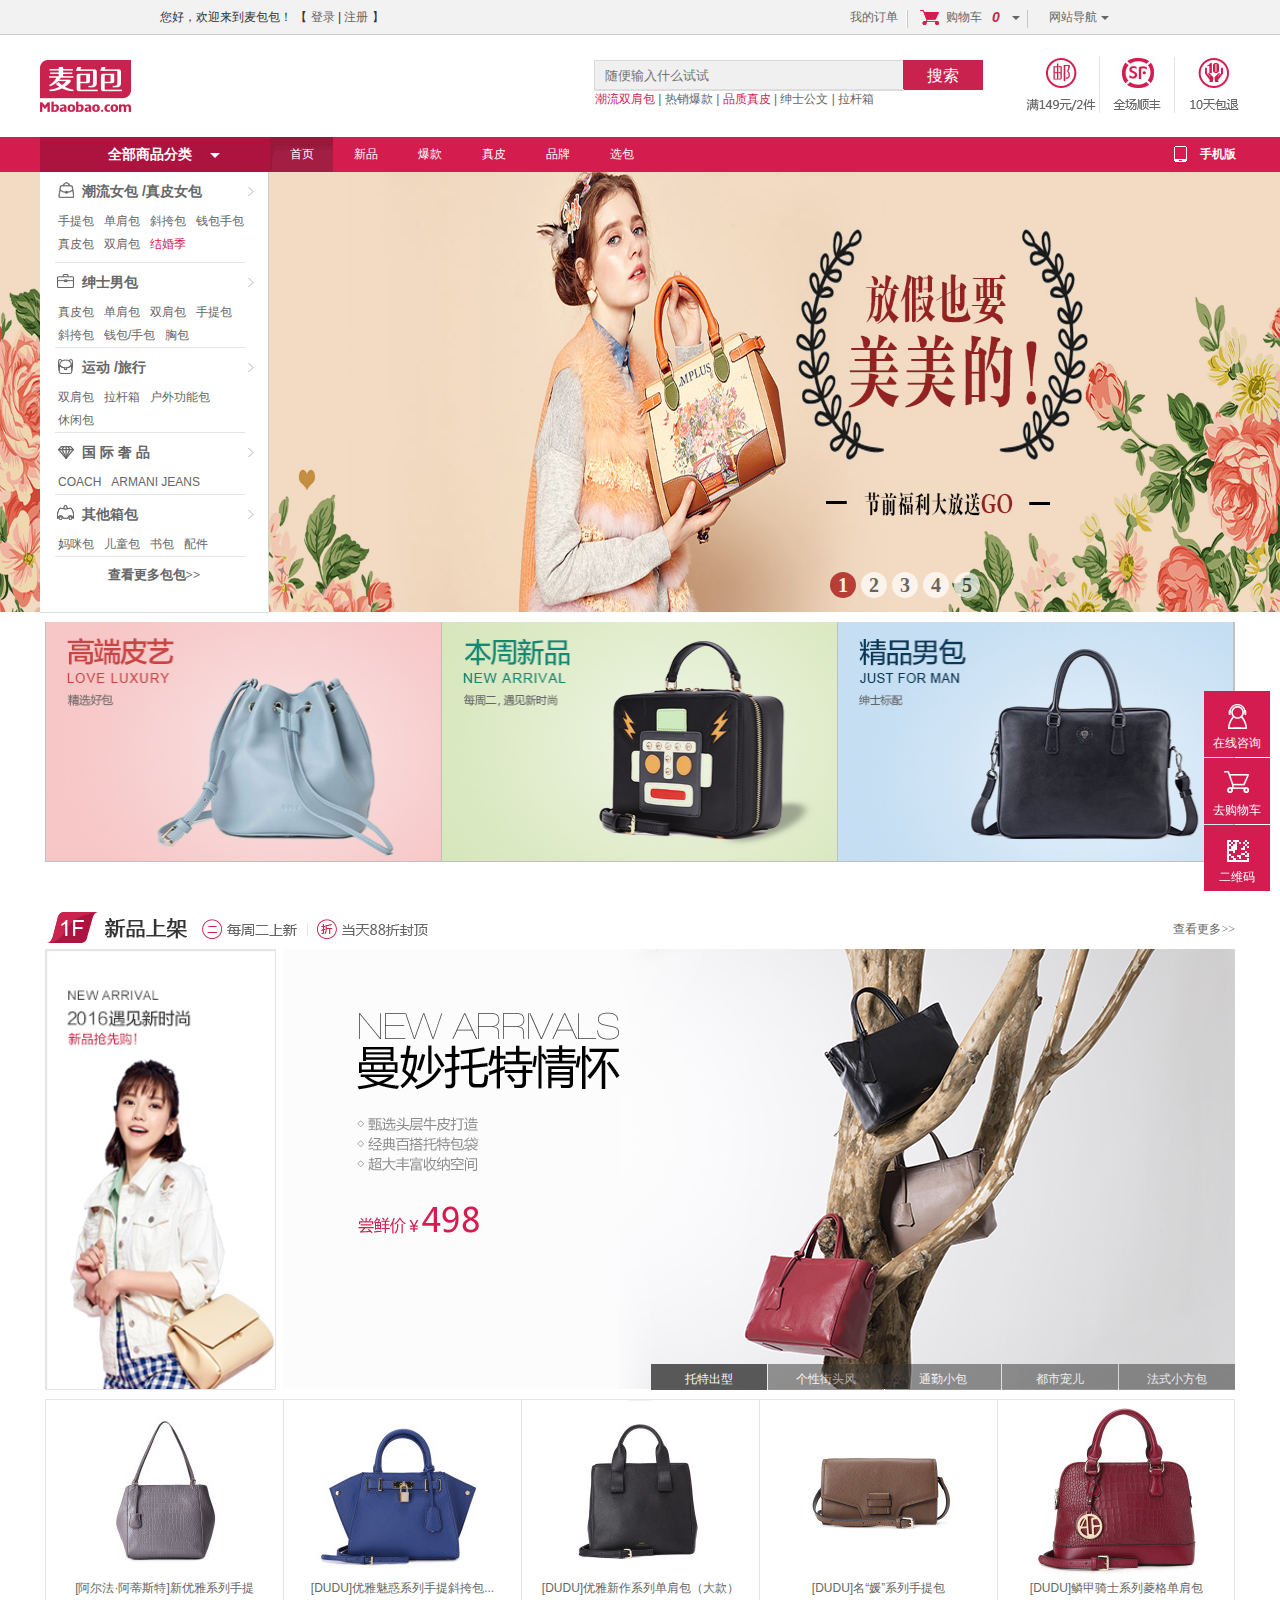
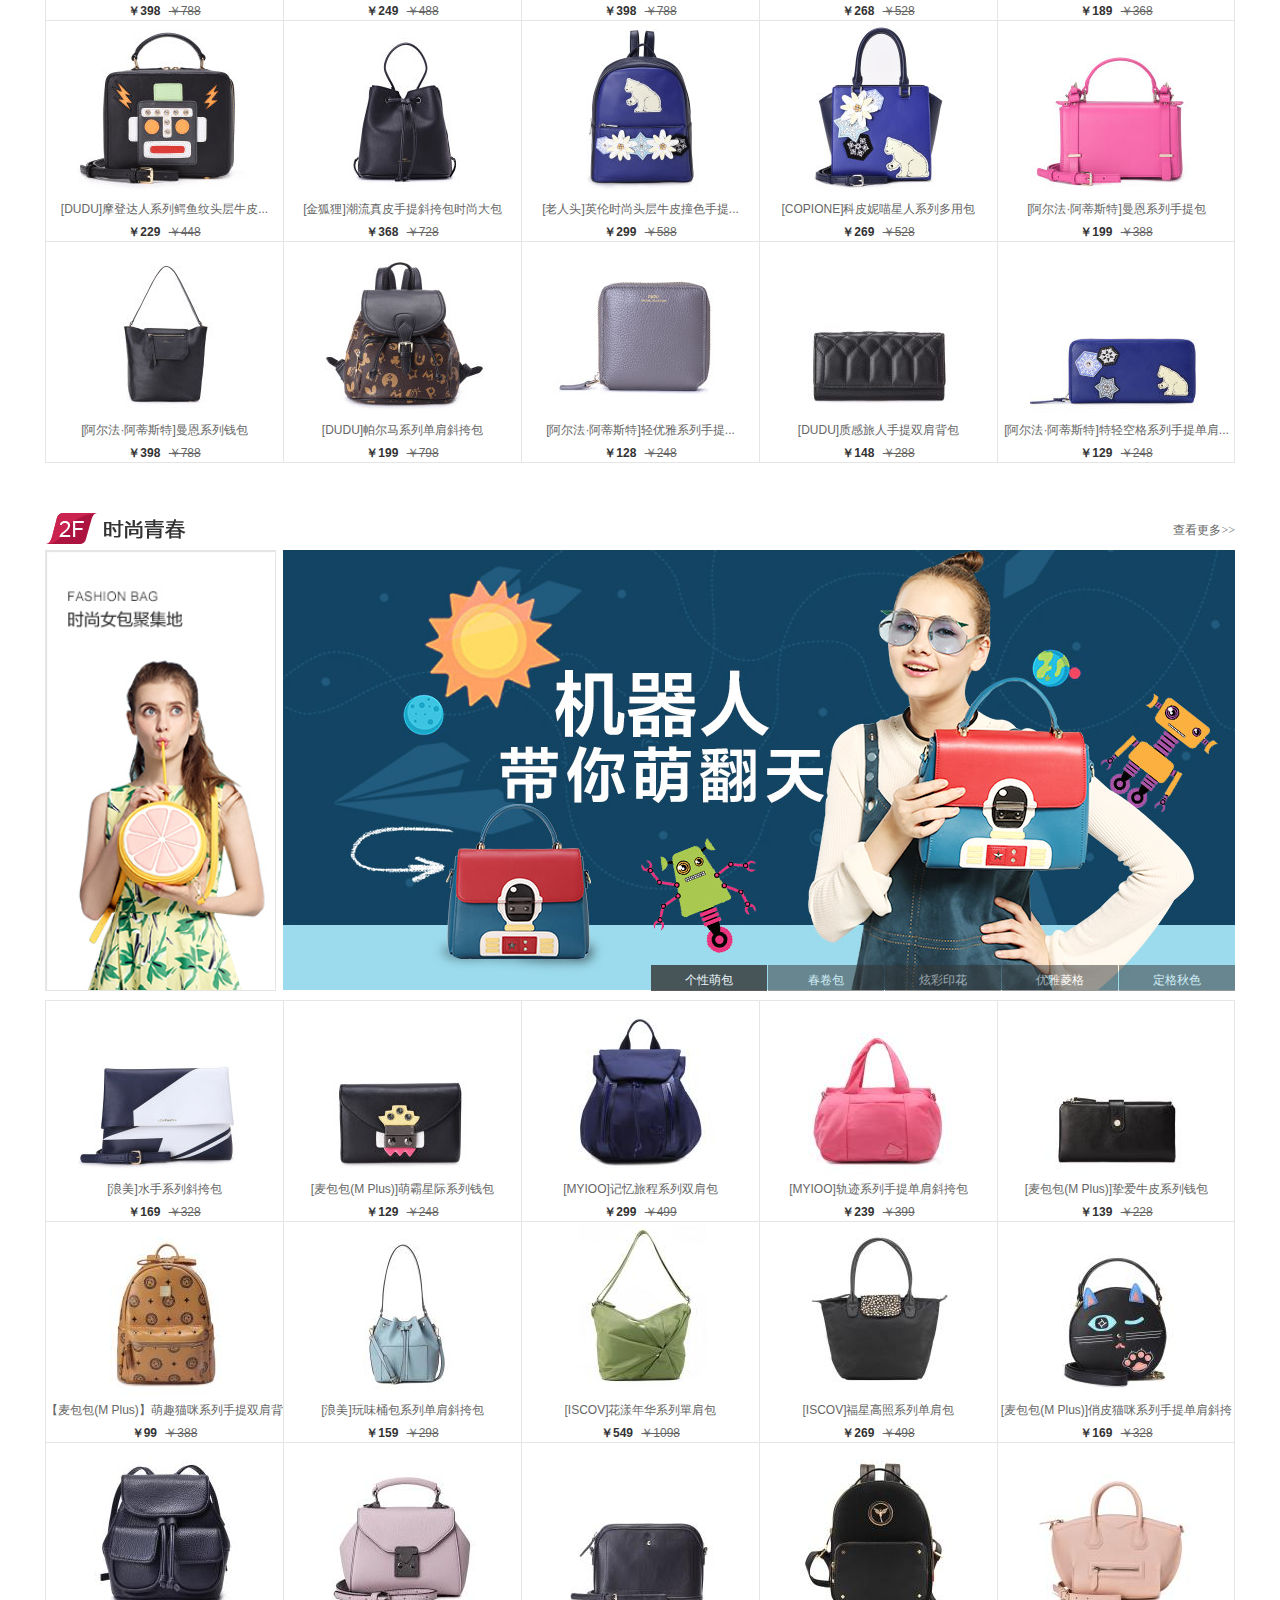
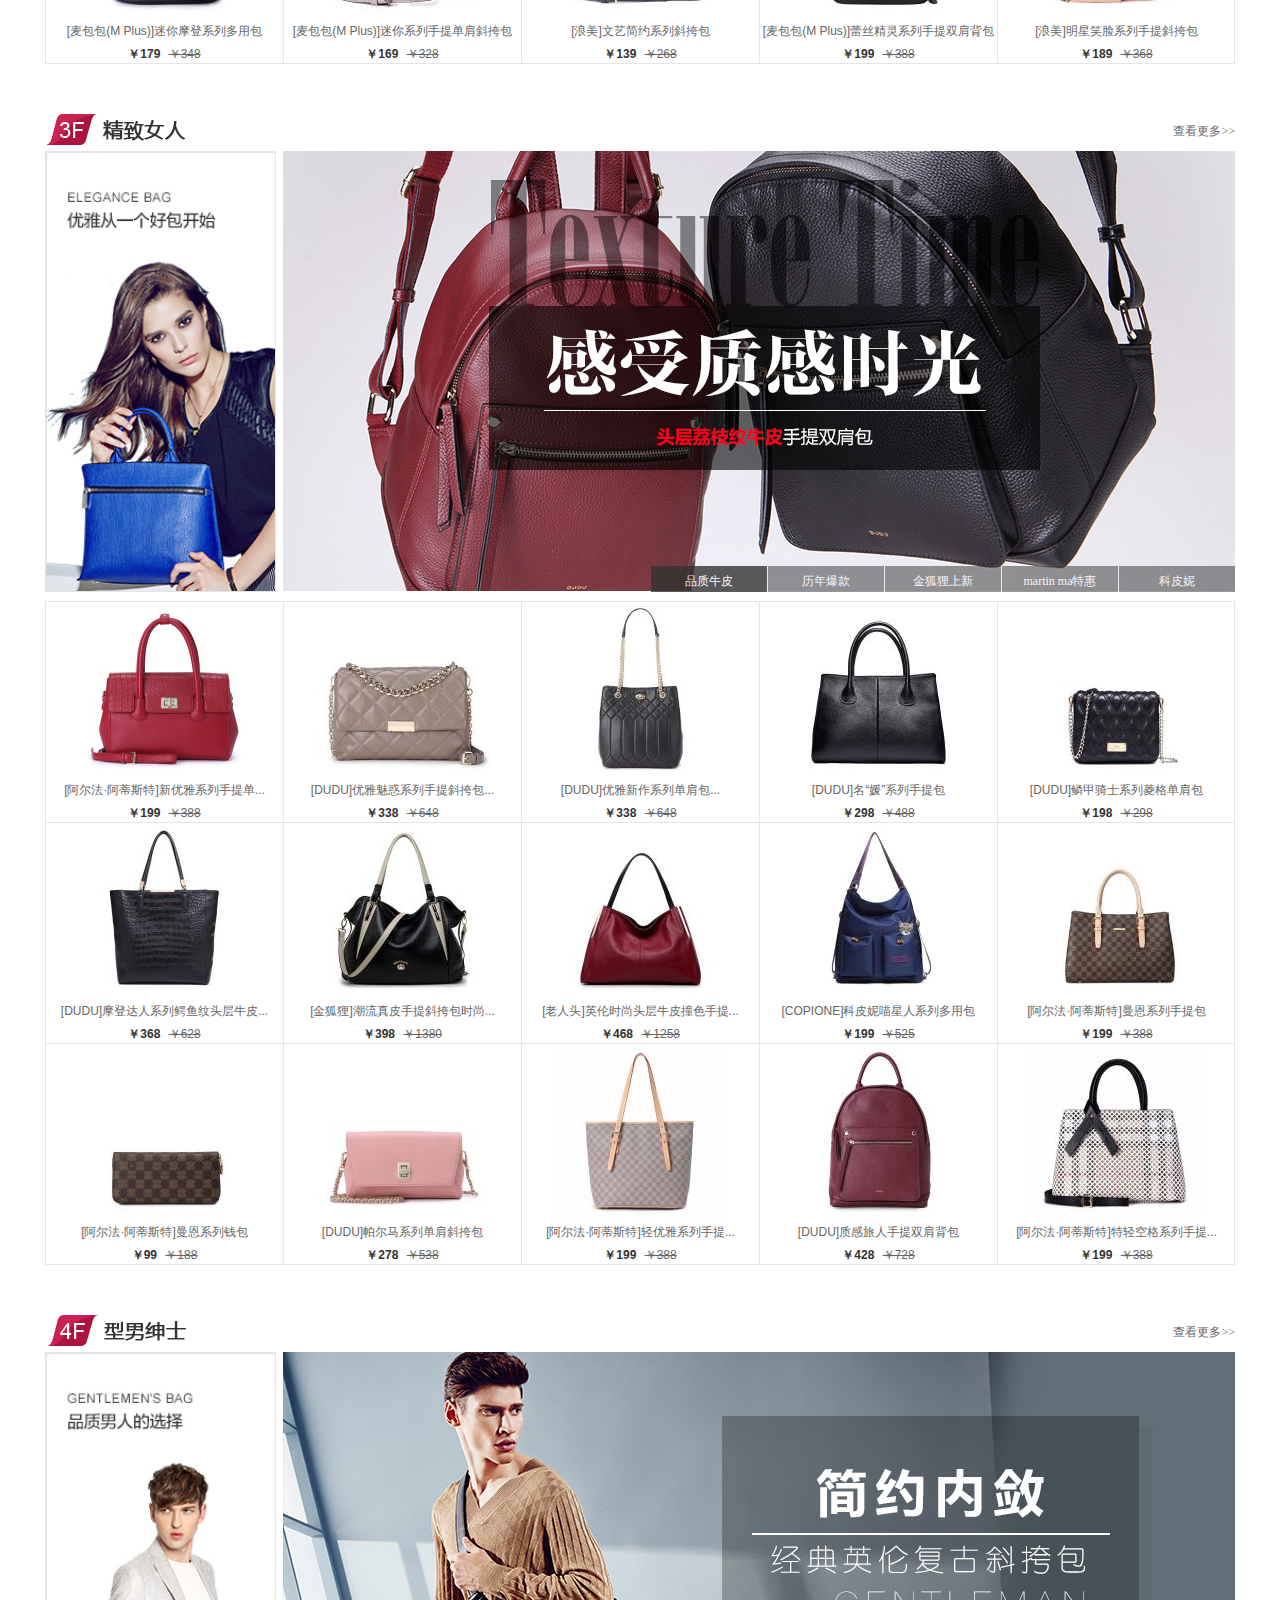
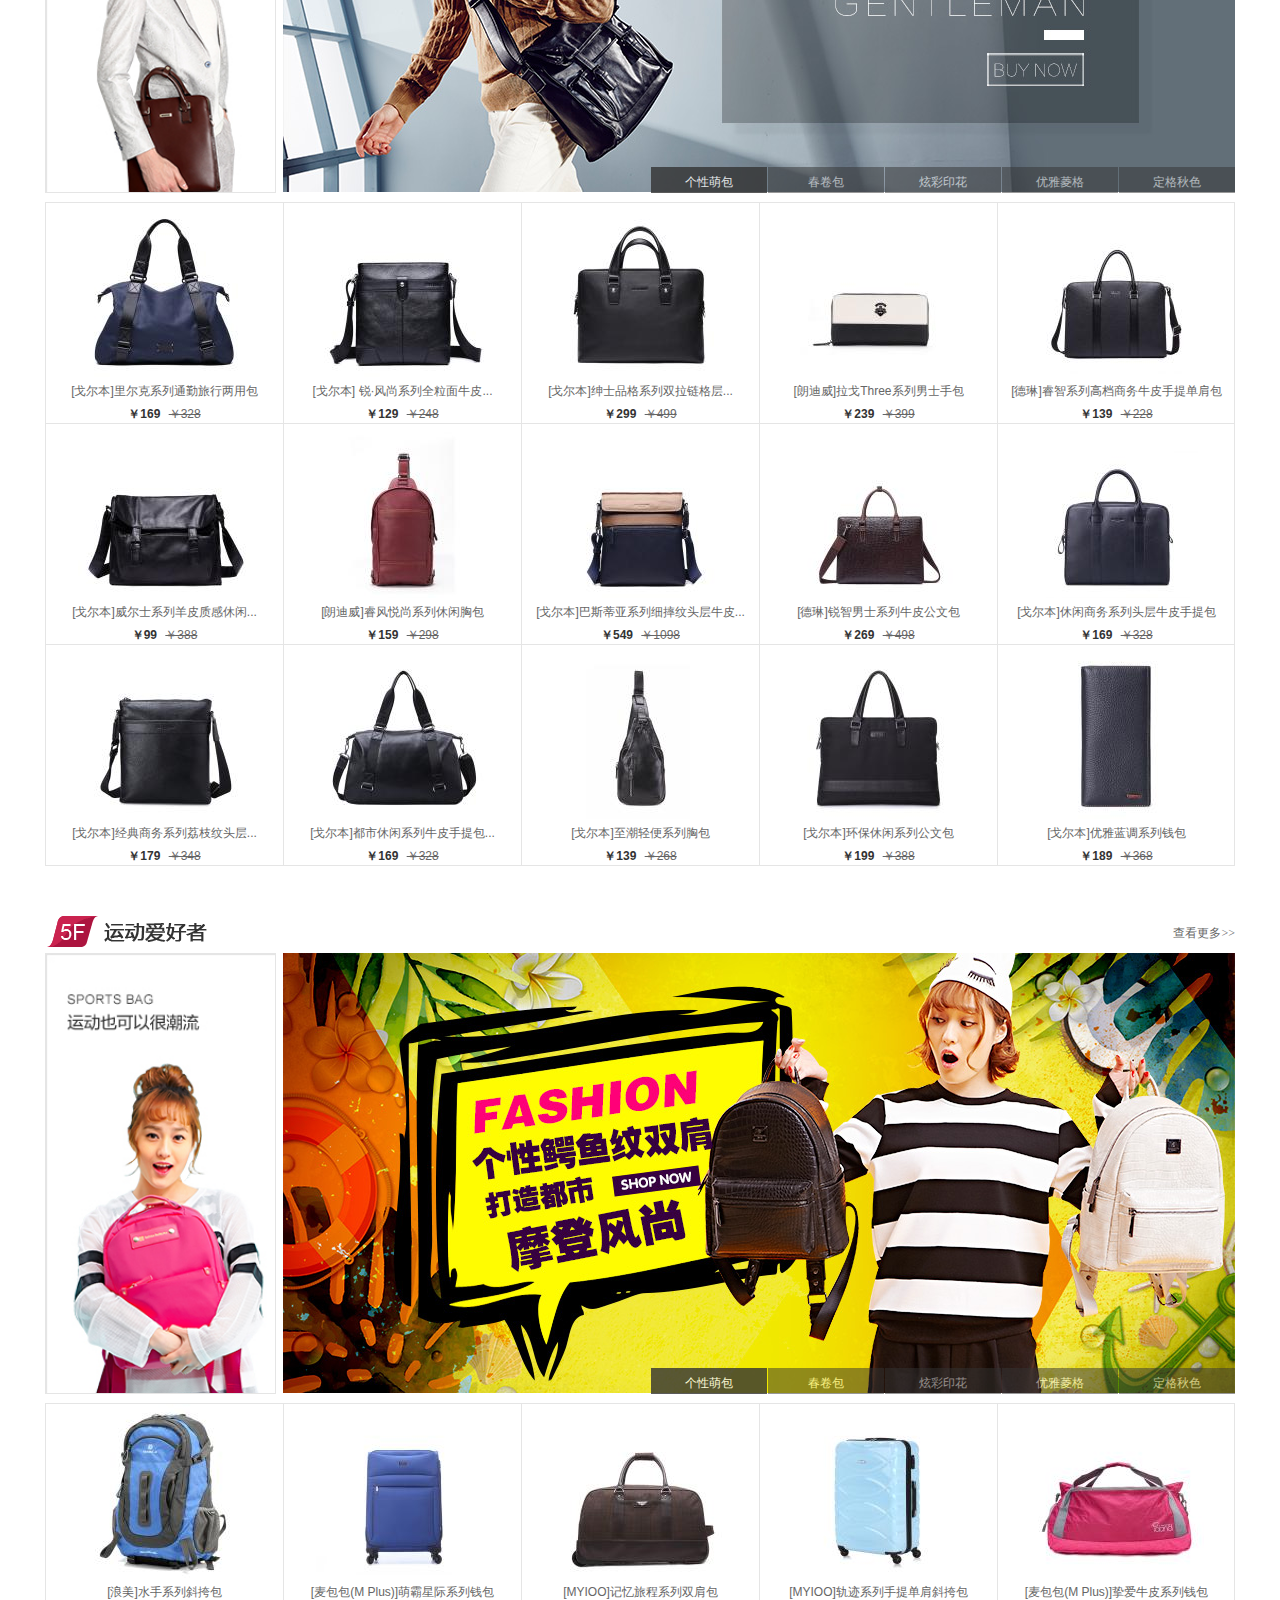
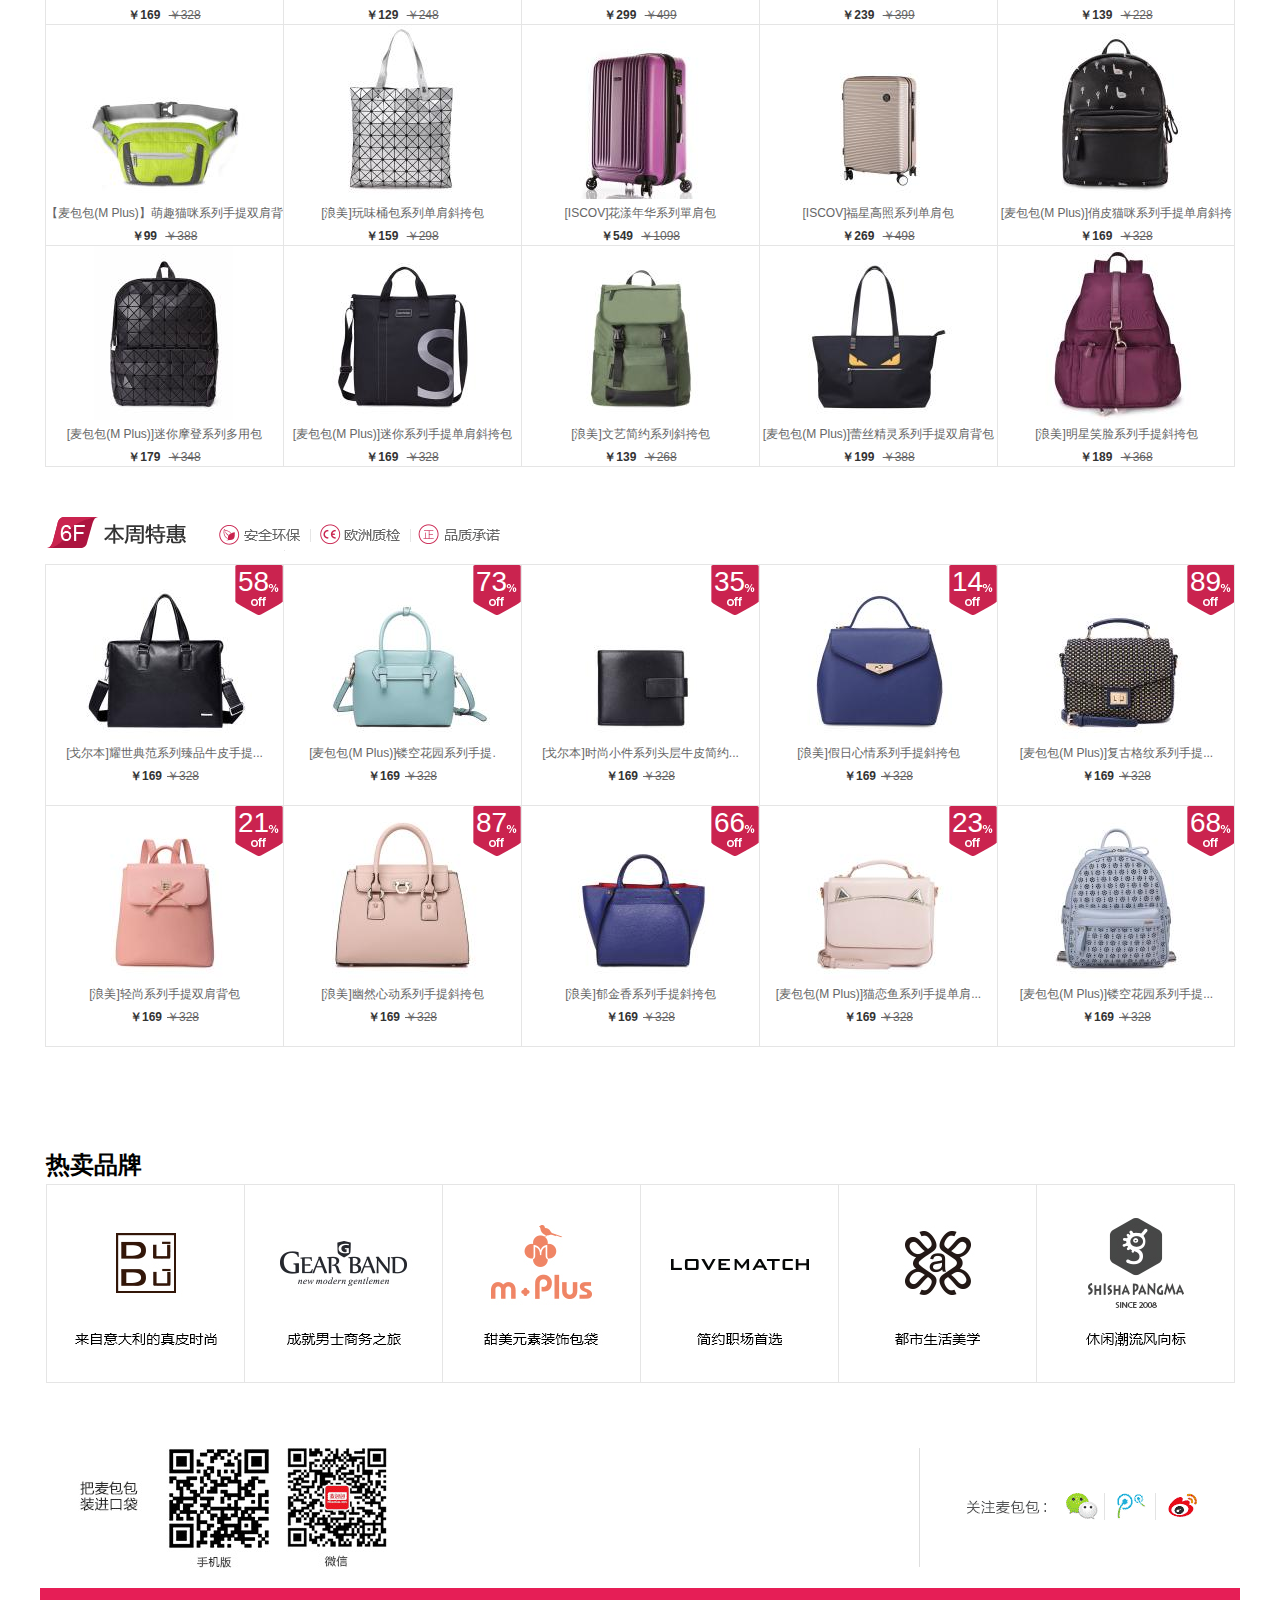
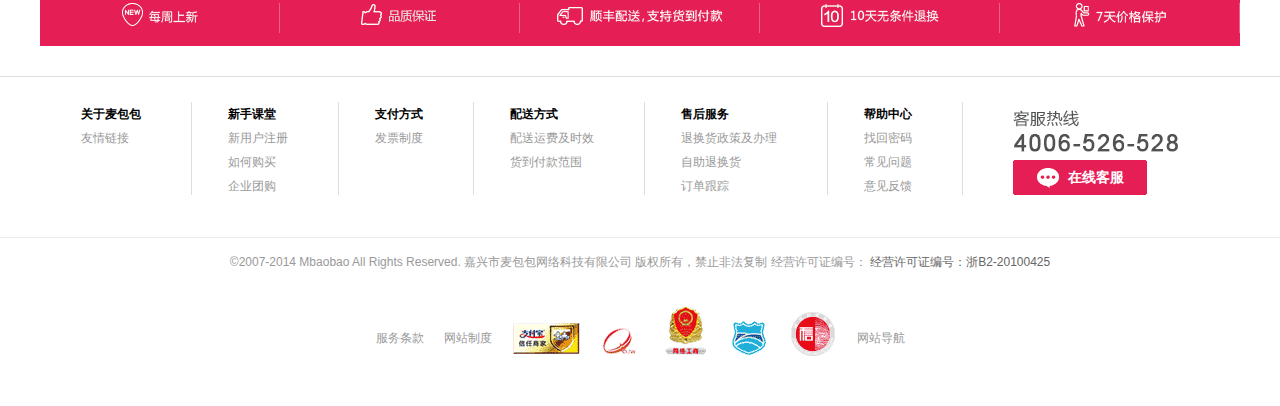
<file: 麦包包项目/index.html>
<!DOCTYPE html>
<html>
	<head>
		<meta charset="UTF-8">
		<title>麦包包伪官方网站</title>
		<style type="text/css">
			body, h1, h2, h3, h4, h5, h6, p, ul, ol, li, img, dl, dt, dd, table, th, td, fieldset, div, strong, em {
			    margin: 0;
			    padding: 0;
			    border: 0;
			}
			body{
				color: #333;
				font-family: Arial, Helvetica, sans-serif;
				font: 12px/1.5 tahoma,verdana,arial,helvetica,sans-serif,"宋体";
			}
			li{
				list-style: none;
			}
			a{
				color: #666;
				text-decoration: none;
				cursor: pointer;
			}
		</style>
		<script src="js/jquery-1.8.3.min.js" type="text/javascript" charset="utf-8"></script>
		<script src="js/alljs.js" type="text/javascript" charset="utf-8"></script>
		<!--右侧固定定位浮动部分-->
		<link rel="stylesheet" type="text/css" href="css/fixed_right.css"/>
		<!--头部顶部部分-->
		<link rel="stylesheet" type="text/css" href="css/top.css"/>
		<link rel="stylesheet" type="text/css" href="css/header.css"/>
		<link rel="stylesheet" type="text/css" href="css/mulu.css"/>
		<!--大图轮换部分-->
		<link rel="stylesheet" type="text/css" href="css/lunhuan.css"/>
		<!--楼层部分-->
		<link rel="stylesheet" type="text/css" href="css/floor-rec.css"/>
		
	</head>
	<body>
		<!--搜索栏  search-input  关键字-->
		
		
		<!--页面中左右浮动-->
		<!--<script src="js/fixed_right.js" type="text/javascript" charset="utf-8"></script>-->
		
		
		<!--页面中左边楼层  浮动盒子-->
			<div class="menu-lift">
				<ul>
					<li class="floor1 on">
						<a class="menu-lift-nav-1"></a>
					</li>
					<li class="floor2 on">
						<a class="menu-lift-nav-2"></a>
					</li>
					<li class="floor3 on">
						<a class="menu-lift-nav-3"></a>
					</li>
					<li class="floor4 on">
						<a class="menu-lift-nav-4"></a>
					</li>
					<li class="floor5 on">
						<a class="menu-lift-nav-5"></a>
					</li>
					<li class="floor6 on">
						<a class="menu-lift-nav-6"></a>
					</li>
				</ul>
			</div>
		
		
		<!--页面中右边固定定位浮动盒子-->
		<div class="fb-side">
			<ul>
				<li class="gotop" style="display: none;">
					<a >
						<i></i>
						<span>回到顶部</span>
					</a>
				</li>
				<li class="chat">
					<a >
						<i></i>
						<span>在线咨询</span>
					</a>
				</li>
				<li class="cart">
					<a >
						<i></i>
						<span>去购物车</span>
					</a>
				</li>
				<li class="qrcode">
					<a >
						<div class="js-hover-show">
							<img src="img/myimg/ewm_02.png"/>
						</div>
						<i></i>
						<span>二维码</span>
					</a>
				</li>
			</ul>
		</div>
		
		
		<div class="g-top">
			<div class="g-top-wrap">
				<dl class="user-panel-left">
					<dd class="login-info">
						您好，欢迎来到麦包包！ 【  
						<a href="#" class="top-login">登录</a>
						|
						<a href="注册界面.html" class="top-regiter"> 注册</a>
						 】
					</dd>
				</dl>
				
				<dl class="user-panel">
					<dd class="my-order">
		                <a >我的订单</a>
		            </dd>
					<dd class="my-cart">
						<div class="min-cart">
							<div class="min-cart-btn">
								<i></i><!--购物车图标-->
								<a >购物车</a>
								<div class="cart-count"><!--计数-->
		                            <span class="cart-count-wrap">
		                                <em id="js-total-num">
		                                    0
		                                </em>
		                            </span>
		                        </div>
								<b class="arrow"></b><!--尖角符号-->
							</div>
							<div class="cart-list">
								<p class="min-cart-empty">您的购物车中没有商品，先去选购吧！</p>
							</div>
							<!--<div class="cart-list" style="display: none;">
								<dl>
								</dl>
							</div>-->
						</div>
					</dd>
					
					<dd class="t-dropdown">
						<div class="t-dropdown-box">
							<span class="t-menu">
								网站导航
								<i class="arrow"></i>
		                    </span>
		                    <div class="t-d-menu"><!--下拉目录[移入时显示]-->
		                    	<dl>
		                            <dt>热门</dt>
		                            <dd>
		                                <a   >
		                                	<font color="red">周二上新</font>
		                                </a>
		                                <a   >爆款推荐</a>
		                                <a   >选包中心</a>
		                            </dd>
		                        </dl>
		                        <dl>
		                            <dt>购物</dt>
		                            <dd>
		                                <a   >女包馆</a>
		                                <a   >男包馆</a>
		                                <a   >运动旅行</a>
		                            </dd>
		                        </dl>
		                        <dl>
		                            <dt>服务</dt>
		                            <dd>
		                                <a   >新手帮助</a>
		                                <a   >帮助中心</a>
		                                <a   >
		                                	<font color="red">麦豆说明</font>
		                                </a>
		                                <a   >
		                                	<font color="red">企业团购</font>
		                                </a>
		                            </dd>
		                        </dl>
		                        <div class="top-serve-tel">
		                            <p>服务热线：4006-526-528</p>
		                        </div>
		                    </div>
						</div>
					</dd>
				</dl>
			</div>
		</div>
		
		<div class="g-header">
			<div class="g-header-wrap">
				<div class="logo">
					<a >
						<img src="img/myimg/logo.png"/>
					</a>
				</div>
				<div class="header-nsearch">
					<div class="search-input-wrap">
	                    <input class="search-input" name="key" placeholder="随便输入什么试试" type="text">
	                    <ul id="search_list">
	                    	<!--<li>辅导费<span>无污染</span></li>-->
	                    </ul>
	                </div>
	                <input value="搜索" class="search-btn" type="submit">
	                <div class="hot-keys">
	                	<span class="s-item">
	                		<a  class="hot"> 潮流双肩包  </a>|
	                	</span>
	                	<span class="s-item">
	                		<a > 热销爆款 </a>|
	                	</span>
	                	<span class="s-item">
	                		<a  class="hot"> 品质真皮  </a>|
	                	</span>
	                	<span class="s-item">
	                		<a > 绅士公文  </a>|
	                	</span>
	                	<span class="s-item">
	                		<a > 拉杆箱 </a>
	                	</span>
	                </div>
				</div>
				<div class="header-serve">
					<a >
		                <img src="img/myimg/fuw_03.jpg" alt="">
		            </a>
		            <a >
		                <img src="img/myimg/fuw_04.jpg" alt="">
		            </a>
		            <a >
		                <img src="img/myimg/fuw_05.jpg" alt="">
		            </a>
				</div>
			</div>
		</div>
		
		<div class="g-menu">
			<div class="g-menu-wrap">
				<div class="all-catalog">
					<a  class="all-btn"">
						全部商品分类
						<i class="arrow"></i>
					</a>
					<div class="catalog-list">
						
						<div id="cata-group-1" class="cata-group">
							<dl class="cata-group-btn">
								<dt class="cata-group-head">
									<h3 class="group-title">
										<i class="i_1"></i>
										<a >潮流女包</a>
										<a >/真皮女包</a>
									</h3>
									<i class="more-ico"></i>
								</dt>
								<dd class="cata-hot-link">
									<div class="cata-hot-item">
										<div class="cata-hot-words">
											<a >手提包</a>
											<a >单肩包</a>
											<a >斜挎包</a>
											<a >钱包手包</a>
											<a >真皮包</a>
											<a >双肩包</a>
											<a ><font color="#d41c4f">结婚季</font></a>
										</div>
									</div>
								</dd>
							</dl>
							
							<div class="cata-sub"><!--二级菜单右侧-->
								<div class="cata-sub-list">
									<div class="dl-cata-brand">
										<dl>
											<dt>
		                                        <span class="dt-title">品牌</span>
		                                        <a  class="more">更多女包品牌&gt;&gt;</a>
		                                    </dt>
											<dd>
												<div class="cate-brand-list">
													
													<ul>
														<li>
															<a  class="logo-item">
		                                                        <p class="logo-img">
		                                                            <img src="img/json_img/dudu.jpg" alt="">
		                                                        </p>
		                                                        <p class="logo-name">DUDU</p>
		                                                    </a>
														</li>
														<li>
															<a  class="logo-item">
		                                                        <p class="logo-img">
		                                                            <img src="img/json_img/mplus.jpg" alt="">
		                                                        </p>
		                                                        <p class="logo-name">M plus</p>
		                                                    </a>
														</li>
														<li>
															<a  class="logo-item">
		                                                        <p class="logo-img">
		                                                            <img src="img/json_img/lm.jpg" alt="">
		                                                        </p>
		                                                        <p class="logo-name">浪美</p>
		                                                    </a>
														</li>
														<li>
															<a  class="logo-item">
		                                                        <p class="logo-img">
		                                                            <img src="img/json_img/af.jpg" alt="">
		                                                        </p>
		                                                        <p class="logo-name">阿尔法</p>
		                                                    </a>
														</li>
														<li>
															<a  class="logo-item">
		                                                        <p class="logo-img">
		                                                            <img src="img/json_img/laorentou.jpg" alt="">
		                                                        </p>
		                                                        <p class="logo-name">老人头</p>
		                                                    </a>
														</li>
														<li>
															<a  class="logo-item">
		                                                        <p class="logo-img">
		                                                            <img src="img/json_img/foxer.jpg" alt="">
		                                                        </p>
		                                                        <p class="logo-name">金狐狸</p>
		                                                    </a>
														</li>
													</ul>
													
												</div>
											</dd>
										</dl>
									</div>
									
									
									<div class="dl-cata-words">
										<dl>
											<dt>热门推荐：</dt>
											<dd>
												<a >贝壳包</a>
												<a >小方包 </a>
												<a >链条包</a>
												<a >水桶包</a>
												<a >托特包</a>
												<a >小猪包</a>
												<a >格纹包</a>
												<a >菱格包</a>
											</dd>           
										</dl>
										<dl>
											<dt>按价格：</dt>
											<dd>
												<a >199以下</a>
												<a >200-299</a>
												<a >300-599</a>
												<a >600-999</a>
												<a >1000以上</a>
												<a ></a>
												<a ></a>
												<a ></a>
											</dd>           
										</dl> 
										<dl>
											<dt>按主材质：</dt>
											<dd>
												<a >真皮    </a>
												<a >合成革   </a>
												<a >二层牛皮  </a>
												<a >羊皮    </a>
												<a >尼龙    </a>
												<a >帆布    </a>
												<a ></a>
												<a ></a>
											</dd>           
										</dl> 
										<dl>
											<dt>按颜色：</dt>
											<dd>
												<a >黑色</a>
												<a >粉红</a>
												<a >杏色</a>
												<a >蓝色</a>
												<a >白色</a>
												<a >红色</a>
												<a >橘色</a>
											</dd>           
										</dl>
										<dl>
											<dt>按尺码：</dt>
											<dd>
												<a >迷你包（可放手机）</a>
												<a >小包（可放iPad mini）</a>
												<a >中包（可放iPad）</a>
												<a >大包（可放A4纸）</a>
												<a >超大容量</a>
											</dd>           
										</dl> 
									</div>                  
								</div>                         
							</div>                          
						</div>
						
						<div id="cata-group-2" class="cata-group">
							<dl class="cata-group-btn">
								<dt class="cata-group-head">
									<h3 class="group-title">
										<i class="i_2"></i>
										<a >绅士男包</a>
									</h3>
									<i class="more-ico"></i>
								</dt>
								<dd class="cata-hot-link">
									<div class="cata-hot-item">
										<div class="cata-hot-words">
											<a >真皮包</a>
											<a >单肩包 </a>
											<a >双肩包 </a>
											<a >手提包</a>
											<a >斜挎包</a>
											<a >钱包/手包</a>
											<a >胸包</a>
										</div>
									</div>
								</dd>
							</dl>
							<div class="cata-sub">
								<a >
									<img src="img/myimg/list2.png"/>
								</a>
								
							</div>
						</div>
						<div id="cata-group-3" class="cata-group">
							<dl class="cata-group-btn">
								<dt class="cata-group-head">
									<h3 class="group-title">
										<i class="i_3"></i>
										<a >运动</a>
										<a >/旅行</a>
									</h3>
									<i class="more-ico"></i>
								</dt>
								<dd class="cata-hot-link">
									<div class="cata-hot-item">
										<div class="cata-hot-words">
											<a >双肩包    </a>
											<a >拉杆箱    </a>
											<a >户外功能包  </a>
											<a >休闲包</a>
										</div>
									</div>
								</dd>
							</dl>
							<div class="cata-sub">
								<a >
									<img src="img/myimg/list3.png"/>
								</a>
								
							</div>
						</div>
						
						<div id="cata-group-4" class="cata-group">
							<dl class="cata-group-btn">
								<dt class="cata-group-head">
									<h3 class="group-title">
										<i class="i_4"></i>
										<a > 国 际 奢 品</a>
									</h3>
									<i class="more-ico"></i>
								</dt>
								<dd class="cata-hot-link">
									<div class="cata-hot-item">
										<div class="cata-hot-words">
											<a >COACH</a>
											<a >ARMANI JEANS</a>
										</div>
									</div>
								</dd>
							</dl>
							<div class="cata-sub">
								<a >
									<img src="img/myimg/list4.png"/>
								</a>
								
							</div>
						</div>
						
						<div id="cata-group-5" class="cata-group">
							<dl class="cata-group-btn">
								<dt class="cata-group-head">
									<h3 class="group-title">
										<i class="i_5"></i>
										<a >其他箱包</a>
									</h3>
									<i class="more-ico"></i>
								</dt>
								<dd class="cata-hot-link">
									<div class="cata-hot-item">
										<div class="cata-hot-words">
											<a >妈咪包</a>
											<a >儿童包</a>
											<a >书包</a>
											<a >配件</a>
										</div>
									</div>
								</dd>
							</dl>
							<div class="cata-sub">
								<a >
									<img src="img/myimg/list5.png"/>
								</a>
								
							</div>
						</div>
						
						<a class="cata-all-link" >查看更多包包>></a>
						
					</div>
					
				
				</div>
				
				<div class="channel">
					<ul>
						<li><a >首页</a></li>
						<li><a >新品</a></li>
						<li><a >爆款</a></li>
						<li><a >真皮</a></li>
						<li><a >品牌</a></li>
						<li><a >选包</a></li>
					</ul>
				</div>
				<a  class="mobile-club">手机版</a>
			</div>
		</div>
		
		<div class="flexslider">
			<img src="img/myimg/0924.jpg"   alt="" />
			<img src="img/myimg/0925.jpg"   alt="" />
			<img src="img/myimg/0926.jpg"   alt="" />
			<img src="img/myimg/0927.jpg"   alt="" />
			<img src="img/myimg/0928.jpg"   alt="" />
			<ul>
				<li class="red">1</li>
				<li>2</li>
				<li>3</li>
				<li>4</li>
				<li>5</li>
			</ul>
			<span class="left_btn">&lt;</span>
			<span class="right_btn">&gt;</span>
		</div>
		
		
		<!--楼层部分-->
		<div class="floor-rec" style="margin-bottom: 50px;">
			<div class="hot-link">
				<ul>
					<li>
						<a >
							<img src="img/myimg/2.jpg" height="239" width="100%">
						</a>
					</li>
					<li>
						<a >
							<img src="img/myimg/00816.jpg" height="239" width="100%">
						</a>
					</li>
					<li>
						<a >
							<img src="img/myimg/4.jpg" height="239" width="100%">
						</a>
					</li>
				</ul>
			</div>
		</div>
		
		
		<div class="floor-1"><!--楼层1-->
			<div class="f-title"><!--楼层标题部分-->
				<h3 class="name">
					<a ></a>
				</h3>
				<a class="more" >查看更多>></a>
			</div>
			<div class="f-main"><!--楼层中轮播部分整个盒子-->
				<div class="f-side"><!--楼层左边图片-->
					<div class="checkin-brand">
						<div class="brand-img">
							<a >
								<img src="img/myimg/1z.jpg"/>
							</a>
						</div>
					</div>
				</div>
				<div class="f-show-wrap"><!--轮播部分-->
					<div id="floor_slide1" class="show-body">
						<div class="swiper-container">
							<div class="bx-wrapper">
								<div class="bx-viewport" style="width: 100%;overflow: hidden;position: relative;height: 445px;">
									<ul class="bxslider" style="width: 5712px;position: relative;">
										<li>
											<a >
												<img src="img/myimg/1_092001.jpg"/>
											</a>
										</li>
										<li>
											<a >
												<img src="img/myimg/1_091302.jpg"/>
											</a>
										</li>
										<li>
											<a >
												<img src="img/myimg/1_091303.jpg"/>
											</a>
										</li>
										<li>
											<a >
												<img src="img/myimg/1_091304.jpg"/>
											</a>
										</li>
										<li>
											<a >
												<img src="img/myimg/1_082305.jpg"/>
											</a>
										</li>
										<li>
											<a >
												<img src="img/myimg/1_092001.jpg"/>
											</a>
										</li>
									</ul>
								</div>
							</div>
							<div class="bx-pager">
								<a class="hover">
									<span>托特出型</span>
								</a>
								<a>
									<span>个性街头风</span>
								</a>
								<a>
									<span>通勤小包</span>
								</a>
								<a>
									<span>都市宠儿</span>
								</a>
								<a>
									<span>法式小方包</span>
								</a>
							</div>
						</div>
					</div>
				</div>
				
			</div>
			<div class="mod-pro-list">
				<!--商品列表-->
			</div>
			
		</div>
		
		
		<div class="floor-2"><!--楼层2-->
			<div class="f-title"><!--楼层标题部分-->
				<h3 class="name">
					<a ></a>
				</h3>
				<a class="more" >查看更多>></a>
			</div>
			<div class="f-main"><!--楼层中轮播部分整个盒子-->
				<div class="f-side"><!--楼层左边图片-->
					<div class="checkin-brand">
						<div class="brand-img">
							<a >
								<img src="img/myimg/2z.jpg"/>
							</a>
						</div>
					</div>
				</div>
				<div class="f-show-wrap"><!--轮播部分-->
					<div id="floor_slide2" class="show-body">
						<div class="swiper-container">
							<div class="bx-wrapper">
								<div class="bx-viewport" style="width: 100%;overflow: hidden;position: relative;height: 445px;">
									<ul class="bxslider" style="width: 5712px;position: relative;">
										<li>
											<a >
												<img src="img/myimg/2_080403.jpg"/>
											</a>
										</li>
										<li>
											<a >
												<img src="img/myimg/2_080404.jpg"/>
											</a>
										</li>
										<li>
											<a >
												<img src="img/myimg/2_080405.jpg"/>
											</a>
										</li>
										<li>
											<a >
												<img src="img/myimg/2_080406.jpg"/>
											</a>
										</li>
										<li>
											<a >
												<img src="img/myimg/2_080407.jpg"/>
											</a>
										</li>
										<li>
											<a >
												<img src="img/myimg/2_080403.jpg"/>
											</a>
										</li>
									</ul>
								</div>
							</div>
							<div class="bx-pager">
								<a class="hover">
									<span>个性萌包</span>
								</a>
								<a>
									<span>春卷包</span>
								</a>
								<a>
									<span>炫彩印花</span>
								</a>
								<a>
									<span>优雅菱格</span>
								</a>
								<a>
									<span>定格秋色</span>
								</a>
							</div>
						</div>
					</div>
				</div>
				
			</div>
			<div class="mod-pro-list">
				<!--商品列表-->
			</div>
		</div>
		
		<div class="floor-3"><!--楼层3-->
			<div class="f-title"><!--楼层标题部分-->
				<h3 class="name">
					<a ></a>
				</h3>
				<a class="more" >查看更多>></a>
			</div>
			<div class="f-main"><!--楼层中轮播部分整个盒子-->
				<div class="f-side"><!--楼层左边图片-->
					<div class="checkin-brand">
						<div class="brand-img">
							<a >
								<img src="img/myimg/3z.jpg"/>
							</a>
						</div>
					</div>
				</div>
				<div class="f-show-wrap"><!--轮播部分-->
					<div id="floor_slide3" class="show-body">
						<div class="swiper-container">
							<div class="bx-wrapper">
								<div class="bx-viewport" style="width: 100%;overflow: hidden;position: relative;height: 445px;">
									<ul class="bxslider" style="width: 5712px;position: relative;">
										<li>
											<a >
												<img src="img/myimg/3_1.jpg"/>
											</a>
										</li>
										<li>
											<a >
												<img src="img/myimg/3_2.jpg"/>
											</a>
										</li>
										<li>
											<a >
												<img src="img/myimg/3_3.jpg"/>
											</a>
										</li>
										<li>
											<a >
												<img src="img/myimg/3_4.jpg"/>
											</a>
										</li>
										<li>
											<a >
												<img src="img/myimg/3_5.jpg"/>
											</a>
										</li>
										<li>
											<a >
												<img src="img/myimg/3_1.jpg"/>
											</a>
										</li>
									</ul>
								</div>
							</div>
							<div class="bx-pager">
								<a class="hover">
									<span>品质牛皮</span>
								</a>
								<a>
									<span>历年爆款</span>
								</a>
								<a>
									<span>金狐狸上新</span>
								</a>
								<a>
									<span>martin ma特惠</span>
								</a>
								<a>
									<span>科皮妮</span>
								</a>
							</div>
						</div>
					</div>
				</div>
				
			</div>
			<div class="mod-pro-list">
				<!--商品列表-->
			</div>
		</div>
		
		<div class="floor-4"><!--楼层4-->
			<div class="f-title"><!--楼层标题部分-->
				<h3 class="name">
					<a ></a>
				</h3>
				<a class="more" >查看更多>></a>
			</div>
			<div class="f-main"><!--楼层中轮播部分整个盒子-->
				<div class="f-side"><!--楼层左边图片-->
					<div class="checkin-brand">
						<div class="brand-img">
							<a >
								<img src="img/myimg/4z.jpg"/>
							</a>
						</div>
					</div>
				</div>
				<div class="f-show-wrap"><!--轮播部分-->
					<div id="floor_slide4" class="show-body">
						<div class="swiper-container">
							<div class="bx-wrapper">
								<div class="bx-viewport" style="width: 100%;overflow: hidden;position: relative;height: 445px;">
									<ul class="bxslider" style="width: 5712px;position: relative;">
										<li>
											<a >
												<img src="img/myimg/4_1.jpg"/>
											</a>
										</li>
										<li>
											<a >
												<img src="img/myimg/4_2.jpg"/>
											</a>
										</li>
										<li>
											<a >
												<img src="img/myimg/4_3.jpg"/>
											</a>
										</li>
										<li>
											<a >
												<img src="img/myimg/4_4.jpg"/>
											</a>
										</li>
										<li>
											<a >
												<img src="img/myimg/4_5.jpg"/>
											</a>
										</li>
										<li>
											<a >
												<img src="img/myimg/4_1.jpg"/>
											</a>
										</li>
									</ul>
								</div>
							</div>
							<div class="bx-pager">
								<a class="hover">
									<span>个性萌包</span>
								</a>
								<a>
									<span>春卷包</span>
								</a>
								<a>
									<span>炫彩印花</span>
								</a>
								<a>
									<span>优雅菱格</span>
								</a>
								<a>
									<span>定格秋色</span>
								</a>
							</div>
						</div>
					</div>
				</div>
				
			</div>
			<div class="mod-pro-list">
				<!--商品列表-->
			</div>
		</div>
		
		<div class="floor-5"><!--楼层5-->
			<div class="f-title"><!--楼层标题部分-->
				<h3 class="name">
					<a ></a>
				</h3>
				<a class="more" >查看更多>></a>
			</div>
			<div class="f-main"><!--楼层中轮播部分整个盒子-->
				<div class="f-side"><!--楼层左边图片-->
					<div class="checkin-brand">
						<div class="brand-img">
							<a >
								<img src="img/myimg/5z.jpg"/>
							</a>
						</div>
					</div>
				</div>
				<div class="f-show-wrap"><!--轮播部分-->
					<div id="floor_slide5" class="show-body">
						<div class="swiper-container">
							<div class="bx-wrapper">
								<div class="bx-viewport" style="width: 100%;overflow: hidden;position: relative;height: 445px;">
									<ul class="bxslider" style="width: 5712px;position: relative;">
										<li>
											<a >
												<img src="img/myimg/5_1.jpg"/>
											</a>
										</li>
										<li>
											<a >
												<img src="img/myimg/5_2.jpg"/>
											</a>
										</li>
										<li>
											<a >
												<img src="img/myimg/5_3.jpg"/>
											</a>
										</li>
										<li>
											<a >
												<img src="img/myimg/5_4.jpg"/>
											</a>
										</li>
										<li>
											<a >
												<img src="img/myimg/5_5.jpg"/>
											</a>
										</li>
										<li>
											<a >
												<img src="img/myimg/5_1.jpg"/>
											</a>
										</li>
									</ul>
								</div>
							</div>
							<div class="bx-pager">
								<a class="hover">
									<span>个性萌包</span>
								</a>
								<a>
									<span>春卷包</span>
								</a>
								<a>
									<span>炫彩印花</span>
								</a>
								<a>
									<span>优雅菱格</span>
								</a>
								<a>
									<span>定格秋色</span>
								</a>
							</div>
						</div>
					</div>
				</div>
				
			</div>
			<div class="mod-pro-list">
				<!--商品列表-->
			</div>
		</div>
		
		<div class="floor-6"><!--楼层6-->
			<div class="f-title"><!--楼层标题部分-->
				<h3 class="name">
					<a ></a>
				</h3>
			</div>
			<div class="mod-pro-list"><!--商品列表-->
				<ul>
					<li>
						<img src="img/floor_img6/1.jpg" title="[戈尔本]耀世典范系列臻品牛皮手提可斜挎公文包"/>
						<a  title="[戈尔本]耀世典范系列臻品牛皮手提可斜挎公文包">[戈尔本]耀世典范系列臻品牛皮手提...</a>
						<p>￥169<del>￥328</del></p>
						<div class="off-tag">58</div>
						<div class="pic-code">
							<p>手机端购买特惠</p>
							<img src="img/floor_img6/下载.png"/>
							<p>扫一扫二维码，手机购买专享特惠</p>
						</div>
					</li>
					<li>
						<img src="img/floor_img6/2.jpg" title="[浪美]简约优雅系列手提斜挎包"/>
						<a >[麦包包(M Plus)]镂空花园系列手提.</a>
						<p>￥169<del>￥328</del></p>
						<div class="off-tag">73</div>
						<div class="pic-code">
							<p>手机端购买特惠</p>
							<img src="img/floor_img6/下载.png"/>
							<p>扫一扫二维码，手机购买专享特惠</p>
						</div>
					</li>
					<li>
						<img src="img/floor_img6/3.jpg" title="[戈尔本]时尚小件系列头层牛皮简约便携钱夹"/>
						<a >[戈尔本]时尚小件系列头层牛皮简约...</a>
						<p>￥169<del>￥328</del></p>
						<div class="off-tag">35</div>
						<div class="pic-code">
							<p>手机端购买特惠</p>
							<img src="img/floor_img6/下载.png"/>
							<p>扫一扫二维码，手机购买专享特惠</p>
						</div>
					</li>
					<li>
						<img src="img/floor_img6/4.jpg" title="[浪美]假日心情系列手提斜挎包"/>
						<a >[浪美]假日心情系列手提斜挎包</a>
						<p>￥169<del>￥328</del></p>
						<div class="off-tag">14</div>
						<div class="pic-code">
							<p>手机端购买特惠</p>
							<img src="img/floor_img6/下载.png"/>
							<p>扫一扫二维码，手机购买专享特惠</p>
						</div>
					</li>
					<li>
						<img src="img/floor_img6/5.jpg" title="[麦包包(M Plus)]复古格纹系列手提单肩斜挎包"/>
						<a >[麦包包(M Plus)]复古格纹系列手提...</a>
						<p>￥169<del>￥328</del></p>
						<div class="off-tag">89</div>
						<div class="pic-code">
							<p>手机端购买特惠</p>
							<img src="img/floor_img6/下载.png"/>
							<p>扫一扫二维码，手机购买专享特惠</p>
						</div>
					</li>
					<li>
						<img src="img/floor_img6/6.jpg" title="[浪美]轻尚系列手提双肩背包"/>
						<a >[浪美]轻尚系列手提双肩背包</a>
						<p>￥169<del>￥328</del></p>
						<div class="off-tag">21</div>
						<div class="pic-code">
							<p>手机端购买特惠</p>
							<img src="img/floor_img6/下载.png"/>
							<p>扫一扫二维码，手机购买专享特惠</p>
						</div>
					</li>
					<li>
						<img src="img/floor_img6/7.jpg" title="[浪美]幽然心动系列手提斜挎包"/>
						<a >[浪美]幽然心动系列手提斜挎包</a>
						<p>￥169<del>￥328</del></p>
						<div class="off-tag">87</div>
						<div class="pic-code">
							<p>手机端购买特惠</p>
							<img src="img/floor_img6/下载.png"/>
							<p>扫一扫二维码，手机购买专享特惠</p>
						</div>
					</li>
					<li>
						<img src="img/floor_img6/8.jpg" title="[浪美]郁金香系列手提斜挎包"/>
						<a >[浪美]郁金香系列手提斜挎包</a>
						<p>￥169<del>￥328</del></p>
						<div class="off-tag">66</div>
						<div class="pic-code">
							<p>手机端购买特惠</p>
							<img src="img/floor_img6/下载.png"/>
							<p>扫一扫二维码，手机购买专享特惠</p>
						</div>
					</li>
					<li>
						<img src="img/floor_img6/9.jpg" title="[麦包包(M Plus)]猫恋鱼系列手提单肩斜挎包"/>
						<a >[麦包包(M Plus)]猫恋鱼系列手提单肩...</a>
						<p>￥169<del>￥328</del></p>
						<div class="off-tag">23</div>
						<div class="pic-code">
							<p>手机端购买特惠</p>
							<img src="img/floor_img6/下载.png"/>
							<p>扫一扫二维码，手机购买专享特惠</p>
						</div>
					</li>
					<li>
							<img src="img/floor_img6/10.jpg" title="[麦包包(M Plus)]镂空花园系列手提双肩背包"/>
							<a >[麦包包(M Plus)]镂空花园系列手提...</a>
							<p>￥169<del>￥328</del></p>
							<div class="off-tag">68</div>
						<div class="pic-code">
							<p>手机端购买特惠</p>
							<img src="img/floor_img6/下载.png"/>
							<p>扫一扫二维码，手机购买专享特惠</p>
						</div>
					</li>
				</ul>
			</div>
		</div>
		
		<!--楼层底层-->
		<div class="floor-brand">
			<div class="f-title">热卖品牌</div>
			<ul>
				<li>
					<a >
						<img src="img/myimg/pp1.jpg"/>
					</a>
				</li>
				<li>
					<a >
						<img src="img/myimg/pp2.jpg"/>
					</a>
				</li>
				<li>
					<a >
						<img src="img/myimg/pp3.jpg"/>
					</a>
				</li>
				<li>
					<a >
						<img src="img/myimg/pp4.jpg"/>
					</a>
				</li>
				<li>
					<a >
						<img src="img/myimg/pp5.jpg"/>
					</a>
				</li>
				<li>
					<a >
						<img src="img/myimg/pp6.jpg"/>
					</a>
				</li>
			</ul>
		</div>
		
		<!--底部二维码区域到最下面-->
		<div class="footer-wrapper">
			<div class="subscribe"><!--二维码+红色区域-->
				<div class="sub-wrap"><!--二维码区域-->
					<div class="code-sub"></div>
					<div class="follow-us">
						<h3></h3>
						<a class="f-weixin" >
							<span class="mbb-weixin">
								<img src="img/myimg/weixin.png" />
							</span>
						</a>
						<a class="f-weibo-t" ></a>
						<a class="f-weibo" ></a>
					</div>
				</div><!--二维码区域-->
				<div class="bottom-ico"><!--红色区域-->
					<ul class="serve-ico">
						<li>
							<a class="ico-1" ></a>
						</li>
						<li>
							<a class="ico-2" ></a>
						</li>
						<li>
							<a class="ico-3" ></a>
						</li>
						<li>
							<a class="ico-4" ></a>
						</li>
						<li>
							<a class="ico-5" ></a>
						</li>
					</ul>
				</div><!--红色区域-->
			</div><!--二维码+红色区域-->
			
			
			<div class="footer"><!--底部-->
				<div class="footer-menu"><!--目录-->
					
					<dl class="about">
						<dt><a >关于麦包包</a></dt>
						<dd>
							<ul>
								<li>
									<a >友情链接</a>
								</li>
							</ul>
						</dd>
					</dl>
					
					<dl class="newer">
						<dt><a >新手课堂</a></dt>
						<dd>
							<ul>
								<li>
									<a >新用户注册</a>
								</li>
								<li>
									<a >如何购买</a>
								</li>
								<li>
									<a >企业团购</a>
								</li>
							</ul>
						</dd>
					</dl>

					<dl class="pay">
						<dt><a >支付方式</a></dt>
						<dd>
							<ul>
								<li>
									<a >发票制度</a>
								</li>
							</ul>
						</dd>
					</dl>

					<dl class="payment">
						<dt><a >配送方式</a></dt>
						<dd>
							<ul>
								<li>
									<a >配送运费及时效</a>
								</li>
								<li>
									<a >货到付款范围</a>
								</li>
							</ul>
						</dd>
					</dl>

					<dl class="after-sale">
						<dt><a >售后服务</a></dt>
						<dd>
							<ul>
								<li>
									<a >退换货政策及办理</a>
								</li>
								<li>
									<a >自助退换货</a>
								</li>
								<li>
									<a >订单跟踪</a>
								</li>
							</ul>
						</dd>
					</dl>
					
					<dl class="help">
						<dt><a >帮助中心</a></dt>
						<dd>
							<ul>
								<li>
									<a >找回密码</a>
								</li>
								<li>
									<a >常见问题</a>
								</li>
								<li>
									<a >意见反馈</a>
								</li>
							</ul>
						</dd>
					</dl>
					
					<div class="tel-us">
						<a class="online-link" >在线客服</a>
					</div>
					
				</div><!--目录-->
				
				<!--底部经营许可证文字-->
				<div class="copyright">
					©2007-2014 Mbaobao All Rights Reserved. 嘉兴市麦包包网络科技有限公司 版权所有，禁止非法复制 经营许可证编号：
					<a class="gary" >经营许可证编号：浙B2-20100425</a>
				</div>
				<ul class="footer-honor">
					<li class="footer-link">
						<a >服务条款</a>
					</li>
					<li class="footer-link">
						<a >网站制度</a>
					</li>
					<li>
						<a class="ico-alipay"  title="支付宝信任商家"></a>
					</li>
					<li>
						<a class="ico-cuw"  title="浙江省信用联盟"></a>
					</li>
					<li>
						<a class="ico-bus"  title="网络工商"></a>
					</li>
					<li>
						<a class="ico-safe"  title="网络消费安全港"></a>
					</li>
					<li>
						<a class="ico-inte"  title="诚信经营"></a>
					</li>
					<li class="footer-link">
						<a >网站导航</a>
					</li>
				</ul>
			</div>
		</div>
		
	</body>
</html>
</file>
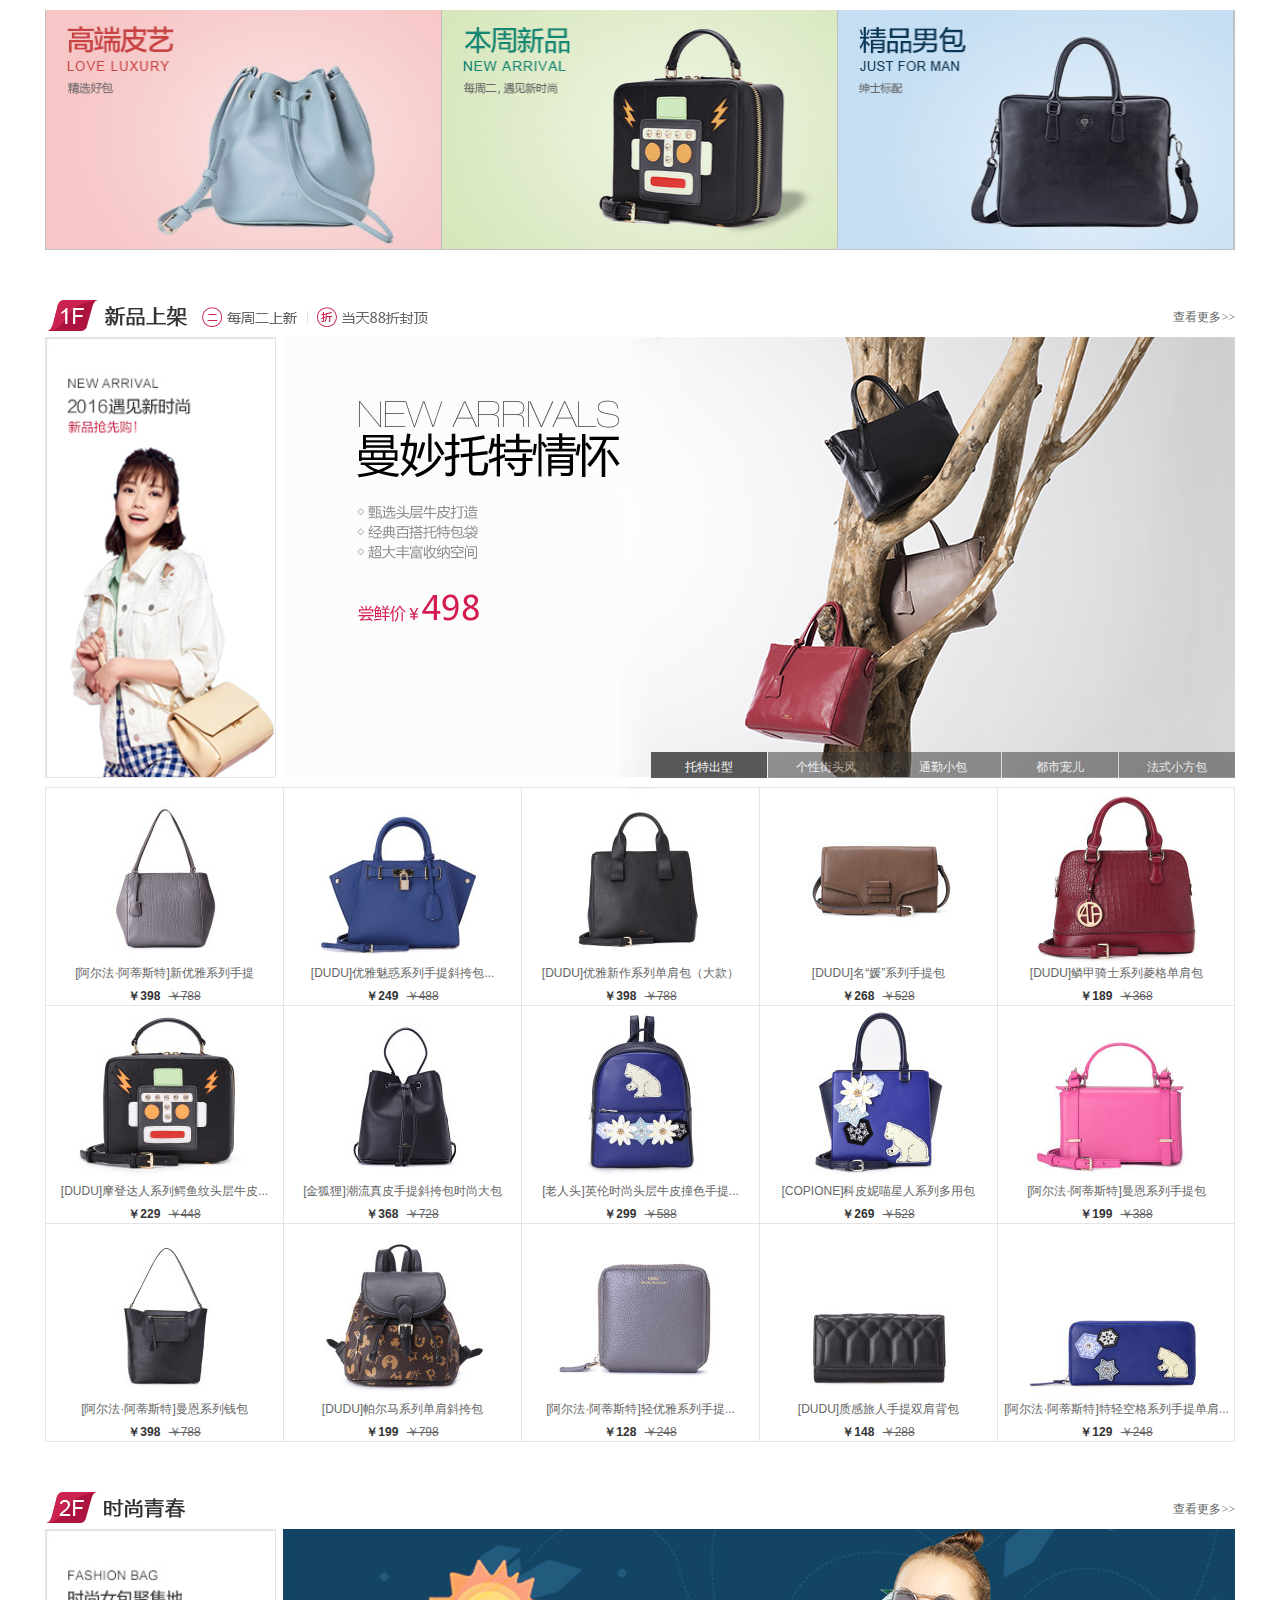
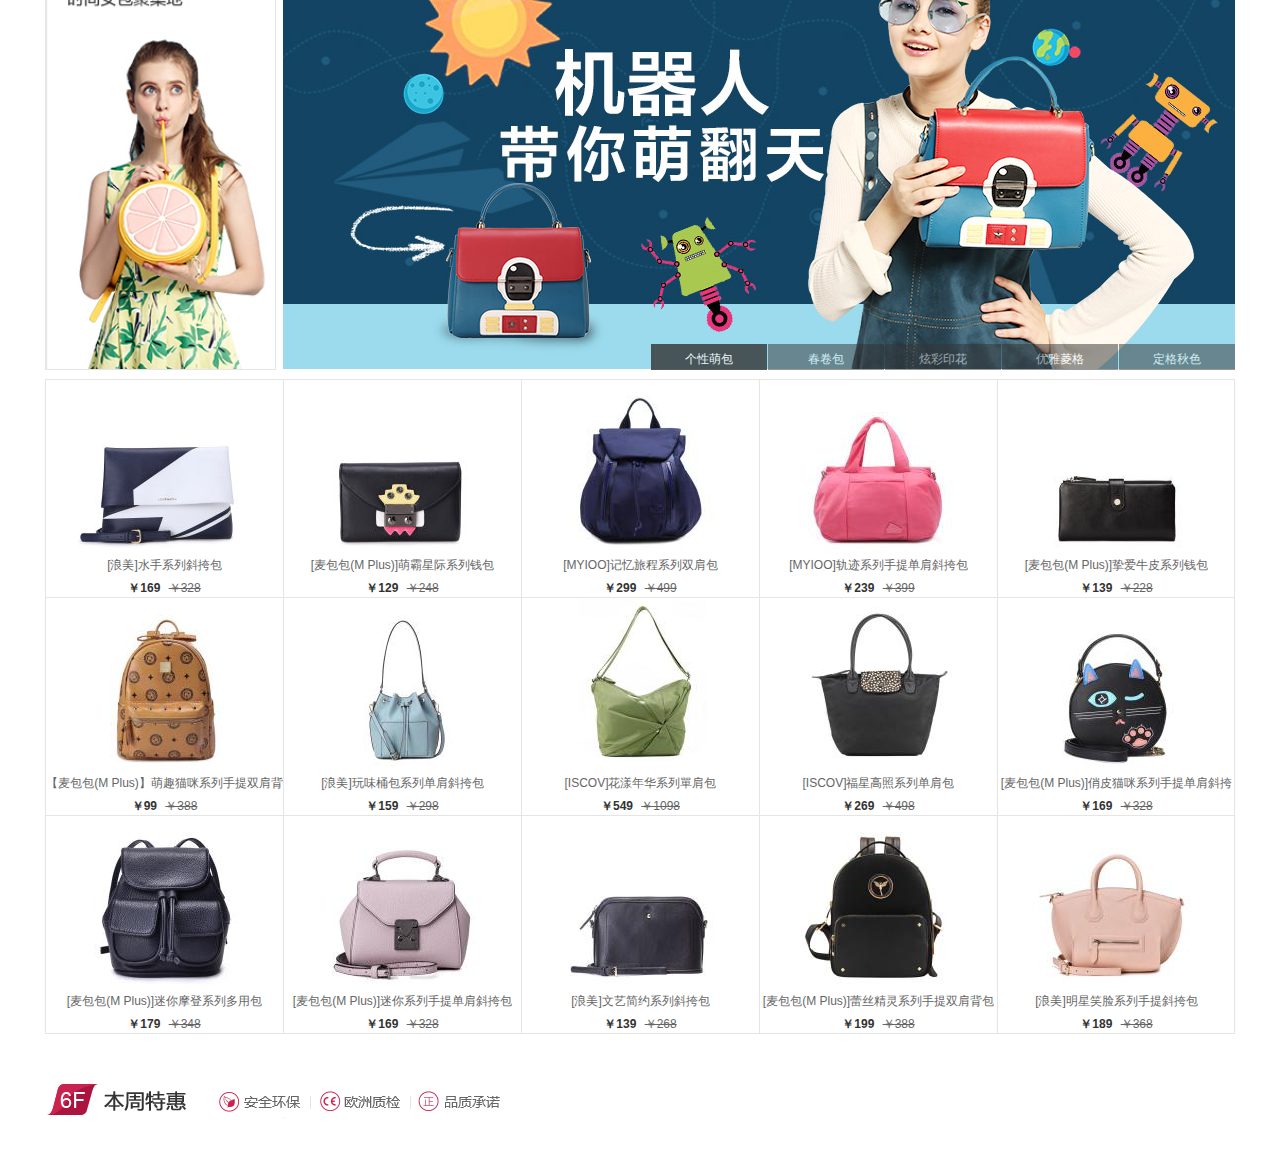
<file: 麦包包项目/floor-rec.html>
<!DOCTYPE html>
<html>
	<head>
		<meta charset="UTF-8">
		<title></title>
		<style type="text/css">
			*{
				margin: 0;padding: 0;
			}
			body{
				font-size: 12px;
				color: #333;
				font-family: Arial, Helvetica, sans-serif;
				
			}
			a{
				color: #666;
				text-decoration: none;
			}
			
		</style>
		<script src="js/jquery-1.8.3.min.js" type="text/javascript" charset="utf-8"></script>
		<script src="js/floor_img_json.js" type="text/javascript" charset="utf-8"></script>
		<script src="js/floor_img_json2.js" type="text/javascript" charset="utf-8"></script>
		<script src="js/floor_lunbo.js" type="text/javascript" charset="utf-8"></script>
		<script src="js/floor_lunbo2.js" type="text/javascript" charset="utf-8"></script>
		<link rel="stylesheet" type="text/css" href="css/floor-rec.css"/>
		<script src="js/floor_list_tmd.js" type="text/javascript" charset="utf-8"></script>
		<script type="text/javascript">
			
		</script>
	</head>
	<body>
		
		<!--楼层部分-->
		<div class="floor-rec" style="margin-bottom: 50px;">
			<div class="hot-link">
				<ul>
					<li>
						<a href="#">
							<img src="img/myimg/2.jpg" height="239" width="100%">
						</a>
					</li>
					<li>
						<a href="#">
							<img src="img/myimg/00816.jpg" height="239" width="100%">
						</a>
					</li>
					<li>
						<a href="#">
							<img src="img/myimg/4.jpg" height="239" width="100%">
						</a>
					</li>
				</ul>
			</div>
		</div>
		
		
		<div class="floor-1"><!--楼层1-->
			<div class="f-title"><!--楼层标题部分-->
				<h3 class="name">
					<a href="#"></a>
				</h3>
				<a class="more" href="#">查看更多>></a>
			</div>
			<div class="f-main"><!--楼层中轮播部分整个盒子-->
				<div class="f-side"><!--楼层左边图片-->
					<div class="checkin-brand">
						<div class="brand-img">
							<a href="#">
								<img src="img/myimg/1z.jpg"/>
							</a>
						</div>
					</div>
				</div>
				<div class="f-show-wrap"><!--轮播部分-->
					<div id="floor_slide1" class="show-body">
						<div class="swiper-container">
							<div class="bx-wrapper">
								<div class="bx-viewport" style="width: 100%;overflow: hidden;position: relative;height: 445px;">
									<ul class="bxslider" style="width: 5712px;position: relative;">
										<li>
											<a href="#">
												<img src="img/myimg/1_092001.jpg"/>
											</a>
										</li>
										<li>
											<a href="#">
												<img src="img/myimg/1_091302.jpg"/>
											</a>
										</li>
										<li>
											<a href="#">
												<img src="img/myimg/1_091303.jpg"/>
											</a>
										</li>
										<li>
											<a href="#">
												<img src="img/myimg/1_091304.jpg"/>
											</a>
										</li>
										<li>
											<a href="#">
												<img src="img/myimg/1_082305.jpg"/>
											</a>
										</li>
										<li>
											<a href="#">
												<img src="img/myimg/1_092001.jpg"/>
											</a>
										</li>
									</ul>
								</div>
							</div>
							<div class="bx-pager">
								<a class="hover">
									<span>托特出型</span>
								</a>
								<a>
									<span>个性街头风</span>
								</a>
								<a>
									<span>通勤小包</span>
								</a>
								<a>
									<span>都市宠儿</span>
								</a>
								<a>
									<span>法式小方包</span>
								</a>
							</div>
						</div>
					</div>
				</div>
				
			</div>
			<div class="mod-pro-list">
				<!--商品列表-->
			</div>
			
		</div>
		
		
		<div class="floor-2"><!--楼层2-->
			<div class="f-title"><!--楼层标题部分-->
				<h3 class="name">
					<a href="#"></a>
				</h3>
				<a class="more" href="#">查看更多>></a>
			</div>
			<div class="f-main"><!--楼层中轮播部分整个盒子-->
				<div class="f-side"><!--楼层左边图片-->
					<div class="checkin-brand">
						<div class="brand-img">
							<a href="#">
								<img src="img/myimg/2z.jpg"/>
							</a>
						</div>
					</div>
				</div>
				<div class="f-show-wrap"><!--轮播部分-->
					<div id="floor_slide2" class="show-body">
						<div class="swiper-container">
							<div class="bx-wrapper">
								<div class="bx-viewport" style="width: 100%;overflow: hidden;position: relative;height: 445px;">
									<ul class="bxslider" style="width: 5712px;position: relative;">
										<li>
											<a href="#">
												<img src="img/myimg/2_080403.jpg"/>
											</a>
										</li>
										<li>
											<a href="#">
												<img src="img/myimg/2_080404.jpg"/>
											</a>
										</li>
										<li>
											<a href="#">
												<img src="img/myimg/2_080405.jpg"/>
											</a>
										</li>
										<li>
											<a href="#">
												<img src="img/myimg/2_080406.jpg"/>
											</a>
										</li>
										<li>
											<a href="#">
												<img src="img/myimg/2_080407.jpg"/>
											</a>
										</li>
										<li>
											<a href="#">
												<img src="img/myimg/2_080403.jpg"/>
											</a>
										</li>
									</ul>
								</div>
							</div>
							<div class="bx-pager">
								<a class="hover">
									<span>个性萌包</span>
								</a>
								<a>
									<span>春卷包</span>
								</a>
								<a>
									<span>炫彩印花</span>
								</a>
								<a>
									<span>优雅菱格</span>
								</a>
								<a>
									<span>定格秋色</span>
								</a>
							</div>
						</div>
					</div>
				</div>
				
			</div>
			<div class="mod-pro-list">
				<!--商品列表-->
			</div>
		</div>
		
		<div class="floor-6"><!--楼层6-->
			<div class="f-title"><!--楼层标题部分-->
				<h3 class="name">
					<a href="#"></a>
				</h3>
			</div>
		</div>
	</body>
</html>
</file>
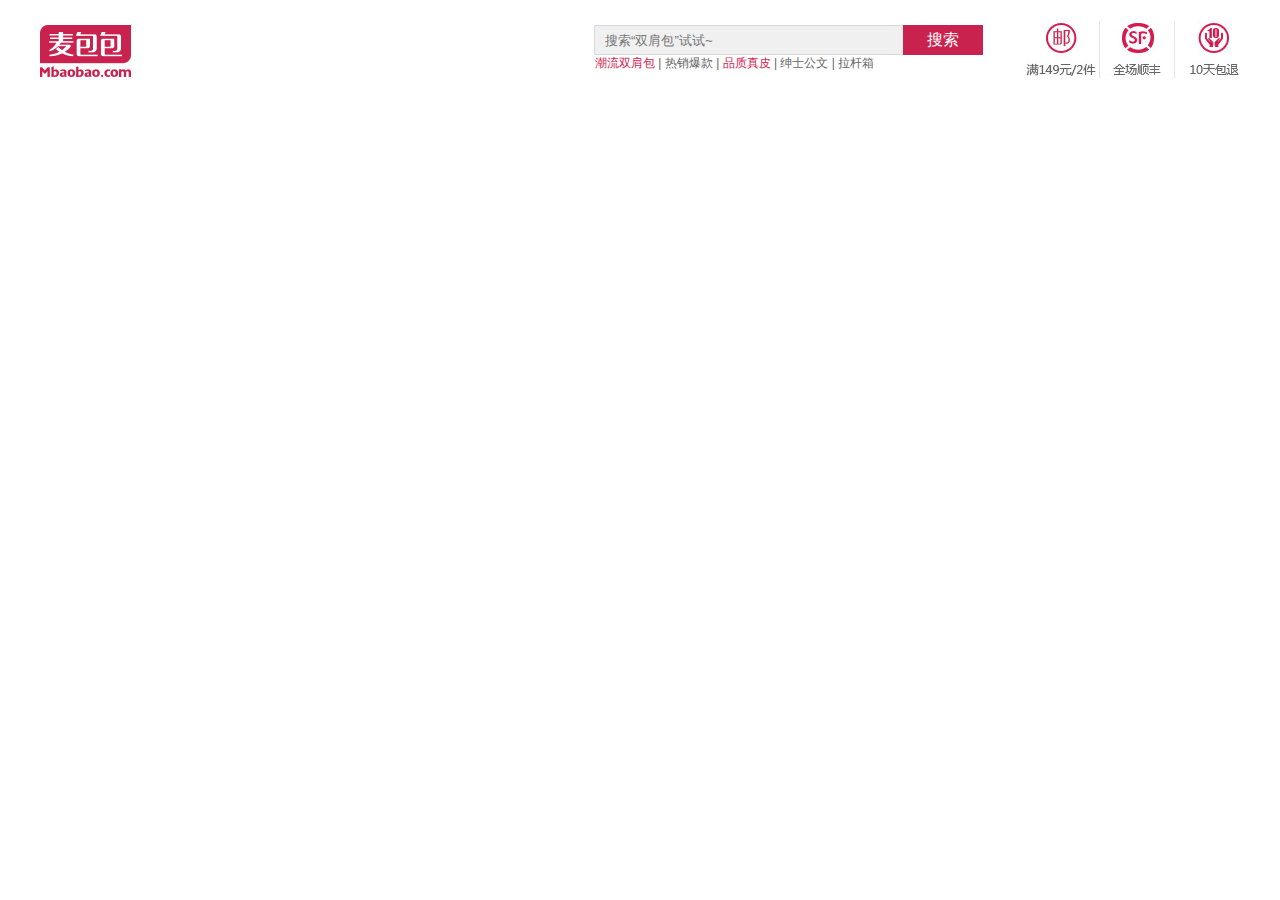
<file: 麦包包项目/header.html>
<!DOCTYPE html>
<html>
	<head>
		<meta charset="UTF-8">
		<title></title>
		<style type="text/css">
			*{
				margin: 0;padding: 0;
			}
			body{
				font-size: 12px;
				color: #333;
				font-family: Arial, Helvetica, sans-serif;
				
			}
			a{
				color: #666;
				text-decoration: none;
			}
			
		</style>
		<link rel="stylesheet" type="text/css" href="css/header.css"/>
	</head>
	<body>
		<div class="g-header">
			<div class="g-header-wrap">
				<div class="logo">
					<a href="#">
						<img src="img/myimg/logo.png"/>
					</a>
				</div>
				<div class="header-nsearch">
					<div class="search-input-wrap">
	                    <input class="search-input" name="key" placeholder="搜索“双肩包”试试~" type="text">
	                </div>
	                <input value="搜索" class="search-btn" type="submit">
	                <div class="hot-keys">
	                	<span class="s-item">
	                		<a href="#" class="hot"> 潮流双肩包  </a>|
	                	</span>
	                	<span class="s-item">
	                		<a href="#""> 热销爆款 </a>|
	                	</span>
	                	<span class="s-item">
	                		<a href="#" class="hot"> 品质真皮  </a>|
	                	</span>
	                	<span class="s-item">
	                		<a href="#"> 绅士公文  </a>|
	                	</span>
	                	<span class="s-item">
	                		<a href="#"> 拉杆箱 </a>
	                	</span>
	                </div>
				</div>
				<div class="header-serve">
					<a href="#">
		                <img src="img/myimg/fuw_03.jpg" alt="">
		            </a>
		            <a href="#">
		                <img src="img/myimg/fuw_04.jpg" alt="">
		            </a>
		            <a href="#">
		                <img src="img/myimg/fuw_05.jpg" alt="">
		            </a>
				</div>
			</div>
		</div>
	</body>
</html>
</file>
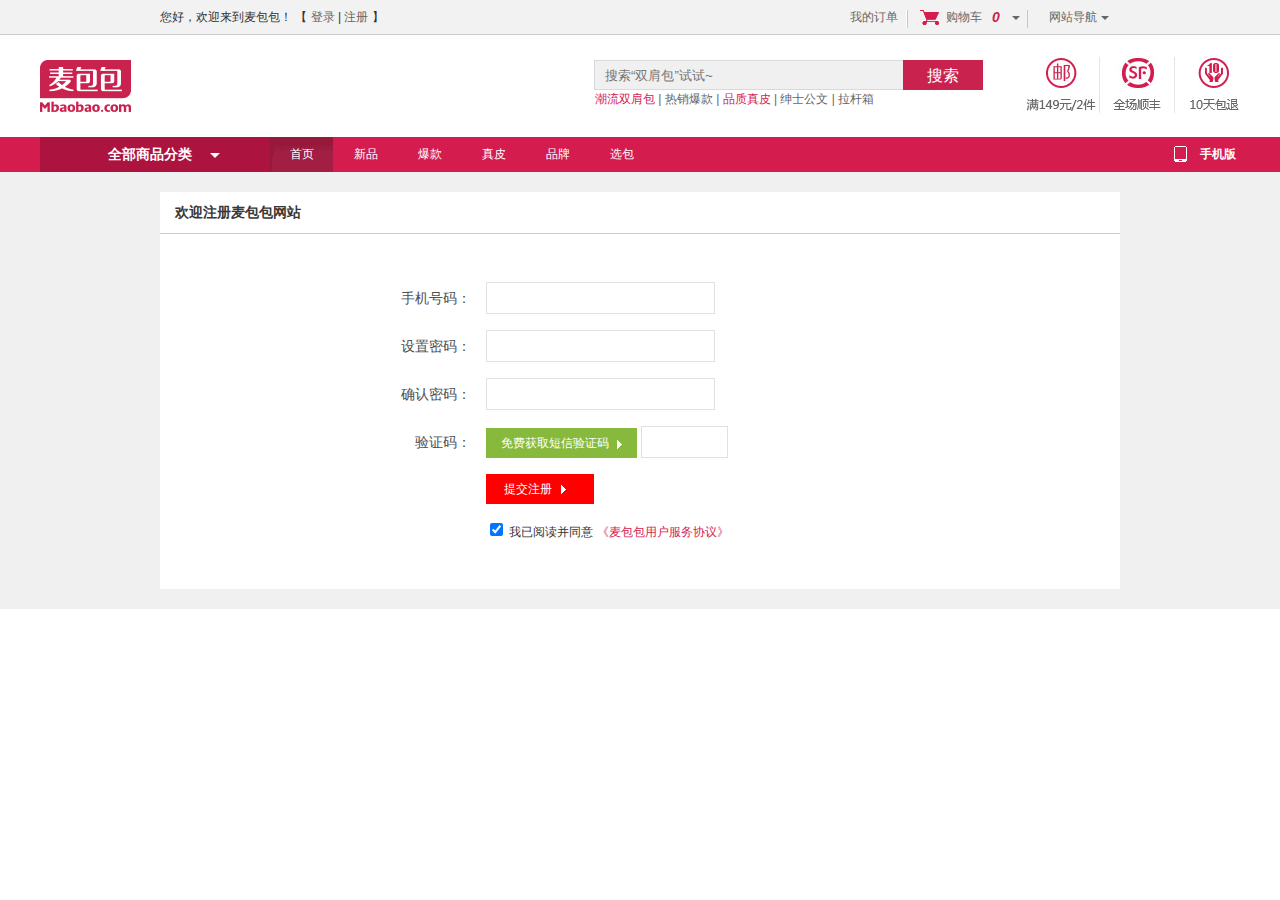
<file: 麦包包项目/注册界面.html>
<!DOCTYPE html>
<html>
	<head>
		<meta charset="UTF-8">
		<title>麦包包注册界面</title>
		<style type="text/css">
			body, h1, h2, h3, h4, h5, h6, p, ul, ol, li, img, dl, dt, dd, table, th, td, fieldset, div, strong, em {
			    margin: 0;
			    padding: 0;
			    border: 0;
			}
			body{
				color: #333;
				font-family: Arial, Helvetica, sans-serif;
				font: 12px/1.5 tahoma,verdana,arial,helvetica,sans-serif,"宋体";
			}
			li{
				list-style: none;
			}
			a{
				color: #666;
				text-decoration: none;
				cursor: pointer;
			}
		</style>
		<script src="js/jquery-1.8.3.min.js" type="text/javascript" charset="utf-8"></script>
		<!--头部顶部部分-->
		<link rel="stylesheet" type="text/css" href="css/top.css"/>
		<link rel="stylesheet" type="text/css" href="css/header.css"/>
		<link rel="stylesheet" type="text/css" href="css/mulu.css"/>
		<link rel="stylesheet" type="text/css" href="css/注册界面.css"/>
		<script src="js/alljs.js" type="text/javascript" charset="utf-8"></script>
		<script src="js/注册界面.js" type="text/javascript" charset="utf-8"></script>
	</head>
	<body>
		<div class="g-top">
			<div class="g-top-wrap">
				<dl class="user-panel-left">
					<dd class="login-info">
						您好，欢迎来到麦包包！ 【  
						<a href="#" class="top-login">登录</a>
						|
						<a href="#" class="top-regiter"> 注册</a>
						 】
					</dd>
				</dl>
				
				<dl class="user-panel">
					<dd class="my-order">
		                <a >我的订单</a>
		            </dd>
					<dd class="my-cart">
						<div class="min-cart">
							<div class="min-cart-btn">
								<i></i><!--购物车图标-->
								<a >购物车</a>
								<div class="cart-count"><!--计数-->
		                            <span class="cart-count-wrap">
		                                <em id="js-total-num">
		                                    0
		                                </em>
		                            </span>
		                        </div>
								<b class="arrow"></b><!--尖角符号-->
							</div>
							<div class="cart-list">
								<p class="min-cart-empty">您的购物车中没有商品，先去选购吧！</p>
							</div>
						</div>
					</dd>
					
					<dd class="t-dropdown">
						<div class="t-dropdown-box">
							<span class="t-menu">
								网站导航
								<i class="arrow"></i>
		                    </span>
		                    <div class="t-d-menu"><!--下拉目录[移入时显示]-->
		                    	<dl>
		                            <dt>热门</dt>
		                            <dd>
		                                <a   >
		                                	<font color="red">周二上新</font>
		                                </a>
		                                <a   >爆款推荐</a>
		                                <a   >选包中心</a>
		                            </dd>
		                        </dl>
		                        <dl>
		                            <dt>购物</dt>
		                            <dd>
		                                <a   >女包馆</a>
		                                <a   >男包馆</a>
		                                <a   >运动旅行</a>
		                            </dd>
		                        </dl>
		                        <dl>
		                            <dt>服务</dt>
		                            <dd>
		                                <a   >新手帮助</a>
		                                <a   >帮助中心</a>
		                                <a   >
		                                	<font color="red">麦豆说明</font>
		                                </a>
		                                <a   >
		                                	<font color="red">企业团购</font>
		                                </a>
		                            </dd>
		                        </dl>
		                        <div class="top-serve-tel">
		                            <p>服务热线：4006-526-528</p>
		                        </div>
		                    </div>
						</div>
					</dd>
				</dl>
			</div>
		</div>
		
		<div class="g-header">
			<div class="g-header-wrap">
				<div class="logo">
					<a >
						<img src="img/myimg/logo.png"/>
					</a>
				</div>
				<div class="header-nsearch">
					<div class="search-input-wrap">
	                    <input class="search-input" name="key" placeholder="搜索“双肩包”试试~" type="text">
	                </div>
	                <input value="搜索" class="search-btn" type="submit">
	                <div class="hot-keys">
	                	<span class="s-item">
	                		<a  class="hot"> 潮流双肩包  </a>|
	                	</span>
	                	<span class="s-item">
	                		<a "> 热销爆款 </a>|
	                	</span>
	                	<span class="s-item">
	                		<a  class="hot"> 品质真皮  </a>|
	                	</span>
	                	<span class="s-item">
	                		<a > 绅士公文  </a>|
	                	</span>
	                	<span class="s-item">
	                		<a > 拉杆箱 </a>
	                	</span>
	                </div>
				</div>
				<div class="header-serve">
					<a >
		                <img src="img/myimg/fuw_03.jpg" alt="">
		            </a>
		            <a >
		                <img src="img/myimg/fuw_04.jpg" alt="">
		            </a>
		            <a >
		                <img src="img/myimg/fuw_05.jpg" alt="">
		            </a>
				</div>
			</div>
		</div>
		
		<div class="g-menu">
			<div class="g-menu-wrap">
				<div class="all-catalog">
					<a  class="all-btn"">
						全部商品分类
						<i class="arrow"></i>
					</a>
					<div class="catalog-list" style="display: none;">
						
						<div id="cata-group-1" class="cata-group">
							<dl class="cata-group-btn">
								<dt class="cata-group-head">
									<h3 class="group-title">
										<i class="i_1"></i>
										<a >潮流女包</a>
										<a >/真皮女包</a>
									</h3>
									<i class="more-ico"></i>
								</dt>
								<dd class="cata-hot-link">
									<div class="cata-hot-item">
										<div class="cata-hot-words">
											<a >手提包</a>
											<a >单肩包</a>
											<a >斜挎包</a>
											<a >钱包手包</a>
											<a >真皮包</a>
											<a >双肩包</a>
											<a ><font color="#d41c4f">结婚季</font></a>
										</div>
									</div>
								</dd>
							</dl>
							
							<div class="cata-sub"><!--二级菜单右侧-->
								<div class="cata-sub-list">
									<div class="dl-cata-brand">
										<dl>
											<dt>
		                                        <span class="dt-title">品牌</span>
		                                        <a  class="more">更多女包品牌&gt;&gt;</a>
		                                    </dt>
											<dd>
												<div class="cate-brand-list">
													
													<ul>
														<li>
															<a  class="logo-item">
		                                                        <p class="logo-img">
		                                                            <img src="img/json_img/dudu.jpg" alt="">
		                                                        </p>
		                                                        <p class="logo-name">DUDU</p>
		                                                    </a>
														</li>
														<li>
															<a  class="logo-item">
		                                                        <p class="logo-img">
		                                                            <img src="img/json_img/mplus.jpg" alt="">
		                                                        </p>
		                                                        <p class="logo-name">M plus</p>
		                                                    </a>
														</li>
														<li>
															<a  class="logo-item">
		                                                        <p class="logo-img">
		                                                            <img src="img/json_img/lm.jpg" alt="">
		                                                        </p>
		                                                        <p class="logo-name">浪美</p>
		                                                    </a>
														</li>
														<li>
															<a  class="logo-item">
		                                                        <p class="logo-img">
		                                                            <img src="img/json_img/af.jpg" alt="">
		                                                        </p>
		                                                        <p class="logo-name">阿尔法</p>
		                                                    </a>
														</li>
														<li>
															<a  class="logo-item">
		                                                        <p class="logo-img">
		                                                            <img src="img/json_img/laorentou.jpg" alt="">
		                                                        </p>
		                                                        <p class="logo-name">老人头</p>
		                                                    </a>
														</li>
														<li>
															<a  class="logo-item">
		                                                        <p class="logo-img">
		                                                            <img src="img/json_img/foxer.jpg" alt="">
		                                                        </p>
		                                                        <p class="logo-name">金狐狸</p>
		                                                    </a>
														</li>
													</ul>
													
												</div>
											</dd>
										</dl>
									</div>
									
									
									<div class="dl-cata-words">
										<dl>
											<dt>热门推荐：</dt>
											<dd>
												<a >贝壳包</a>
												<a >小方包 </a>
												<a >链条包</a>
												<a >水桶包</a>
												<a >托特包</a>
												<a >小猪包</a>
												<a >格纹包</a>
												<a >菱格包</a>
											</dd>           
										</dl>
										<dl>
											<dt>按价格：</dt>
											<dd>
												<a >199以下</a>
												<a >200-299</a>
												<a >300-599</a>
												<a >600-999</a>
												<a >1000以上</a>
												<a ></a>
												<a ></a>
												<a ></a>
											</dd>           
										</dl> 
										<dl>
											<dt>按主材质：</dt>
											<dd>
												<a >真皮    </a>
												<a >合成革   </a>
												<a >二层牛皮  </a>
												<a >羊皮    </a>
												<a >尼龙    </a>
												<a >帆布    </a>
												<a ></a>
												<a ></a>
											</dd>           
										</dl> 
										<dl>
											<dt>按颜色：</dt>
											<dd>
												<a >黑色</a>
												<a >粉红</a>
												<a >杏色</a>
												<a >蓝色</a>
												<a >白色</a>
												<a >红色</a>
												<a >橘色</a>
											</dd>           
										</dl>
										<dl>
											<dt>按尺码：</dt>
											<dd>
												<a >迷你包（可放手机）</a>
												<a >小包（可放iPad mini）</a>
												<a >中包（可放iPad）</a>
												<a >大包（可放A4纸）</a>
												<a >超大容量</a>
											</dd>           
										</dl> 
									</div>                  
								</div>                         
							</div>                          
						</div>
						
						<div id="cata-group-2" class="cata-group">
							<dl class="cata-group-btn">
								<dt class="cata-group-head">
									<h3 class="group-title">
										<i class="i_2"></i>
										<a >绅士男包</a>
									</h3>
									<i class="more-ico"></i>
								</dt>
								<dd class="cata-hot-link">
									<div class="cata-hot-item">
										<div class="cata-hot-words">
											<a >真皮包</a>
											<a >单肩包 </a>
											<a >双肩包 </a>
											<a >手提包</a>
											<a >斜挎包</a>
											<a >钱包/手包</a>
											<a >胸包</a>
										</div>
									</div>
								</dd>
							</dl>
							<div class="cata-sub">
								<a >
									<img src="img/myimg/list2.png"/>
								</a>
								
							</div>
						</div>
						<div id="cata-group-3" class="cata-group">
							<dl class="cata-group-btn">
								<dt class="cata-group-head">
									<h3 class="group-title">
										<i class="i_3"></i>
										<a >运动</a>
										<a >/旅行</a>
									</h3>
									<i class="more-ico"></i>
								</dt>
								<dd class="cata-hot-link">
									<div class="cata-hot-item">
										<div class="cata-hot-words">
											<a >双肩包    </a>
											<a >拉杆箱    </a>
											<a >户外功能包  </a>
											<a >休闲包</a>
										</div>
									</div>
								</dd>
							</dl>
							<div class="cata-sub">
								<a >
									<img src="img/myimg/list3.png"/>
								</a>
								
							</div>
						</div>
						
						<div id="cata-group-4" class="cata-group">
							<dl class="cata-group-btn">
								<dt class="cata-group-head">
									<h3 class="group-title">
										<i class="i_4"></i>
										<a > 国 际 奢 品</a>
									</h3>
									<i class="more-ico"></i>
								</dt>
								<dd class="cata-hot-link">
									<div class="cata-hot-item">
										<div class="cata-hot-words">
											<a >COACH</a>
											<a >ARMANI JEANS</a>
										</div>
									</div>
								</dd>
							</dl>
							<div class="cata-sub">
								<a >
									<img src="img/myimg/list4.png"/>
								</a>
								
							</div>
						</div>
						
						<div id="cata-group-5" class="cata-group">
							<dl class="cata-group-btn">
								<dt class="cata-group-head">
									<h3 class="group-title">
										<i class="i_5"></i>
										<a >其他箱包</a>
									</h3>
									<i class="more-ico"></i>
								</dt>
								<dd class="cata-hot-link">
									<div class="cata-hot-item">
										<div class="cata-hot-words">
											<a >妈咪包</a>
											<a >儿童包</a>
											<a >书包</a>
											<a >配件</a>
										</div>
									</div>
								</dd>
							</dl>
							<div class="cata-sub">
								<a >
									<img src="img/myimg/list5.png"/>
								</a>
								
							</div>
						</div>
						
						<a class="cata-all-link" >查看更多包包>></a>
						
					</div>
					
				
				</div>
				
				<div class="channel">
					<ul>
						<li><a >首页</a></li>
						<li><a >新品</a></li>
						<li><a >爆款</a></li>
						<li><a >真皮</a></li>
						<li><a >品牌</a></li>
						<li><a >选包</a></li>
					</ul>
				</div>
				<a  class="mobile-club">手机版</a>
			</div>
		</div>
		
		<div class="container">
			<div class="container_wrap">
				<div class="l_t">
					<h3 class="t_txt">欢迎注册麦包包网站</h3>
				</div>
				<div class="l_c">
					<form id="form_tel_register" class="base_form" name="form_register">
						<table class="register_form" style="margin-left: auto; margin-right: auto;" border="0">
							<tbody>
								<tr>
									<td class="r_l">手机号码：</td>
									<td class="r_r">
										<input type="text" id="js_tel_reg_username" class="r_input"  value="" />
										<span class="post_error">
											请填写以1开头的正确的11位手机号码数字并进行验证
										</span>
									</td>
								</tr>
								<tr>
									<td class="r_l">设置密码：</td>
									<td class="r_r">
										<input type="text" id="js_tel_reg_password" class="r_input"  value="" />
										<span class="post_error">
											请填写6-20位密码,可以使用字母和数字组合
										</span>
									</td>
								</tr>
								<tr>
									<td class="r_l">确认密码：</td>
									<td class="r_r">
										<input type="text" id="js_tel_reg_password_confirm" class="r_input"  value="" />
										<span class="post_error">
											请填写6-20位密码,可以使用字母和数字组合
										</span>
									</td>
								</tr>
								<tr>
									<td class="r_l">验证码：</td>
									<td class="r_r" style="position: relative; display: block !important;">
										<a id="js_sms_verifycode" class="gree-link">
											免费获取短信验证码
											<i class="arrow"></i>
										</a>
										<input type="text" id="js_tel_verifycode" class="r_input validcode"  value="" />
										<span class="post_error">
											请填写短信验证码
										</span>
									</td>
								</tr>
								<tr>
									<td class="r_l"></td>
									<td class="r_r">
										<a id="btn_submit" class="red-btn" >提交注册</a>
									</td>
								</tr>
								<tr>
									<td class="r_l"></td>
									<td class="r_r checkbox">
										<input class="r_checkbox" checked="" type="checkbox" name="" id="" value="" />
										我已阅读并同意
										<a>
											<span style="color: #d41c4f;">
												《麦包包用户服务协议》
											</span>
										</a>
									</td>
								</tr>
							</tbody>
						</table>
					</form>
				</div>
			</div>
		</div>
		
	</body>
</html>
</file>
<file: 麦包包项目/css/fixed_right.css>
.fb-side {
    display: block;
    bottom: 10px;
    right: 10px;
    width: 65px;
    z-index: 1000;
    position: fixed;
}
.fb-side li {
    position: relative;
    height: 65px;
    margin-top: 2px;
    text-align: right;
    cursor: pointer;
}
.fb-side li a {
    position: absolute;
    width: 64px;
    height: 64px;
    /*overflow: hidden;*/
    display: block;
    right: 0;
    border: 1px solid #d41c50;
    background-color: #d41c50;
    zoom: 1;
}
.fb-side .gotop a i {
    background-position: -104px 0;
}
.fb-side i {
    display: block;
    width: 35px;
    height: 35px;
    position: absolute;
    right: 14px;
    top: 7px;
    font-size: 0;
    line-height: 0;
    zoom: 1;
    cursor: pointer;
    background-image: url(../img/xiaotubiao/fb-side.png);
    background-repeat: no-repeat;
}
.fb-side span {
    display: block;
    position: absolute;
    color: #fff;
    bottom: 3px;
    height: 20px;
    width: 64px;
    text-align: center;
    line-height: 20px;
    cursor: pointer;
    left: 0;
}
.fb-side .gotop i {
    background-position: -104px 0;
}
.fb-side .chat i {
    background-position: -34px 0;
}
.fb-side .cart i {
    background-position: 3px 0;
}
.fb-side .qrcode i {
    background-position: -69px 0;
}
/*微信二维码盒子*/
.fb-side .qrcode .js-hover-show {
    position: absolute;
    top: -190px;
    left: -236px;
    display: none;
}
.fb-side .qrcode:hover .js-hover-show{
	display: block;
}



/*左边楼层的 浮动盒子*/
.menu-lift-wrap {
    
    
    height: auto;
    
    
    right: auto;
    left: 50%;
    margin-left: -670px;
    
}
.menu-lift {
	z-index: 999;
	background: #fff;
	position: fixed;
    margin: auto;
    display: none;
    width: 57px;
    height: 200px;
    top: 10%;
    left: -2px;
    opacity: 1;
}
.menu-lift ul li a {
    width: 57px;
    height: 32px;
    display: block;
    overflow: hidden;
    cursor: pointer;
    background: url(../img/xiaotubiao/home_spirit.png) 0 0 no-repeat;
}
.menu-lift a.menu-lift-nav-1{
    background-position: -160px -60px;
}
.menu-lift a.menu-lift-nav-2{
    background-position: 0 -92px;
}
.menu-lift  a.menu-lift-nav-3{
    background-position: 0 -124px;
}
.menu-lift a.menu-lift-nav-4{
    background-position: 0 -156px;
}
.menu-lift a.menu-lift-nav-5{
    background-position: 0 -188px;
}
.menu-lift a.menu-lift-nav-6{
    background-position: 0 -220px;
}
</file>
<file: 麦包包项目/css/top.css>
.g-top{
				display: block;
				width: 100%;
				height: 34px;
				background: #f2f2f2;
				border-bottom: 1px solid #ccc;
				text-align: center;
				z-index: 100;
			}
			.g-top-wrap {
			    width: 960px;
			    margin: 0 auto;
			    height: 31px;
			    line-height: 30px;
			    padding-top: 2px;
			    /*background: beige;*/
			}
			.user-panel-left{
				float: left;
			}
			.user-panel-left a:hover{
				color: red;
			}
			.user-panel {
			    float: right;
			    height: 25px;
			    position: relative;
			    z-index: 101;
			    padding-top: 5px;
			    color: #666;
			}
			.user-panel dd {
			    float: left;
			    padding: 0 10px;
			    height: 22px;
			    line-height: 21px;
			}
			.user-panel a:hover{
				color: red;
			}
			.user-panel .my-order {
			    background: url(../img/xiaotubiao/H_top_v2.png) no-repeat right -414px;
			}
			.user-panel .my-cart {
			    width: 100px;
			    position: relative;
			    background: url(../img/xiaotubiao/H_top_v2.png) no-repeat right -414px;
			}
			.min-cart {
			    position: absolute;
			    top: -1px;
			    left: 0;
			    width: 117px;
			    height: 23px;
			    border: 1px solid #f2f2f2;
			    border-bottom: none;
			    z-index: 200;
			}
			.min-cart .min-cart-btn {
			    width: 84px;
			    height: 23px;
			    position: absolute;
			    top: -1px;
			    left: 7px;
			    z-index: 200;
			    line-height: 23px;
			    text-indent: 12px;
			}
			.min-cart .min-cart-btn i {
			    width: 24px;
			    height: 20px;
			    display: block;
			    background: url(../img/xiaotubiao/H_top_v2.png) -33px -27px no-repeat;
			    position: absolute;
			    top: 3px;
			    left: 1px;
			}
			.min-cart .cart-count {
			    height: 17px;
			    background: 0 0;
			    position: absolute;
			    top: 3px;
			    left: 72px;
			    padding-left: 7px;
			    text-indent: 0;
			    line-height: 0;
			}
			.min-cart .cart-count .cart-count-wrap {
			    height: 17px;
			    padding-right: 5px;
			    display: inline-block;
			}
			.min-cart .cart-count-wrap em {
			    margin-left: -3px;
			    font-size: 14px;
			    font-family: arial;
			    line-height: 17px;
			    position: relative;
			    display: block;
			    color: #ca234f;
			    font-weight: 700;
			}
			.min-cart .min-cart-btn .arrow {
			    position: absolute;
			    right: -20px;
			    top: 10px;
			    width: 0;
			    height: 0;
			    border-width: 4px;
			    border-style: solid;
			    border-color: #666 #f2f2f2 #f2f2f2;
			    font-size: 0;
			    line-height: 0;
			}
			
			.user-panel .t-dropdown {
			    width: 72px;
			    padding-right: 10px;
			    z-index: 220;
			}
			.user-panel .t-dropdown .t-dropdown-box {
			    position: relative;
			    width: 72px;
			    padding: 0;
			}
			.user-panel .t-dropdown-box .t-menu {
				width: 60px;
				height: 28px;
			    position: absolute;
			    line-height: 21px;
			    text-align: left;
			    
			    margin: 0 1px;
			    display: inline;
			    top: 0;
			    left: 0;
			    zoom: 1;
			    padding: 0 10px;
			}
			.user-panel .t-menu .arrow {
			    position: absolute;
			    right: 10px;
			    top: 9px;
			    width: 0;
			    height: 0;
			    border-width: 4px;
			    border-style: solid;
			    border-color: #666 #f2f2f2 #f2f2f2;
			    font-size: 0;
			    line-height: 0;
			}
			.user-panel .t-dropdown-box .t-d-menu {
				display: none;
			    background-color: #fff;
			    border: 1px solid #ddd;
			    border-top: none;
			    position: absolute;
			    top: 27px;
			    width: 244px;
			    right: -10px;
			    z-index: 119;
			    text-align: left;
			    padding: 5px 10px;
			}
			.user-panel .t-dropdown-box  .t-d-menu dl {
			    text-align: left;
			    border-bottom: 1px solid #ebebeb;
			    overflow: hidden;
			    padding: 0 2px 5px;
			    margin-bottom: 5px;
			}
			.user-panel .t-dropdown-box .t-d-menu dt {
			    display: block;
			    font-size: 12px;
			    font-weight: 700;
			    line-height: 22px;
			    padding-top: 3px;
			    padding-left: 7px;
			}
			.user-panel .t-dropdown-box .t-d-menu dd {
			    display: block;
			    overflow: hidden;
			    padding: 5px 0;
			    height: auto;
			}
			.user-panel .t-dropdown-box .t-d-menu dd a {
			    float: left;
			    margin-left: 6px;
			    margin-right: 6px;
			    color: #666;
			    width: 48px;
			}
			.user-panel .t-dropdown-box .t-d-menu dd a:hover{
				color: #d41c4f;
			}
			/*购物车部分*/
/*.min-cart .cart-count-bottom {
    position: absolute;
    bottom: 0;
    left: 1px;
    width: 114px;
    height: 11px;
    overflow: hidden;
    background-position: -2px -207px;
    z-index: 110;
    display: none;
}*/
.min-cart .cart-list {
    display: none;
    position: absolute;
    top: 28px;
    padding: 15px 0;
    right: -84px;
    width: 320px;
    text-align: center;
    background: #FFF;
    z-index: 100;
    border: 1px solid #ddd;
    border-top: none;
    /*box-shadow: 0 0 10px rgba(0,0,0,.12);*/
}
/*.min-cart .min-cart-empty {
    padding: 15px 0;
    text-align: center;
    color: #888;
}*/
.min-cart .cart-list dl {
    width: 320px;
    
}
.min-cart .cart-list dl dd{
	width: 320px;
}
.min-cart .cart-list dl dd img{
	display: inline-block;
	width: 50px;height: 50px;
}
.min-cart .cart-list dl dd a{
	width: 170px;
	height: 50px;
	display: inline-block;
}
.min-cart .cart-list dl dd span{
	width: 100px;
	height: 50px;
	display: inline-block;
}


/*搜索栏  search-input  关键字*/
.search-input-wrap #search_list{
	width: 308px;
	border: 1px solid #ddd;
	position: absolute;
	top: 28px;
	left: -1px;
	z-index: 300;
	/*height: 20px;*/
	background: white;
	letter-spacing: 1px;
}
.search-input-wrap #search_list li{
	/*font-size: 12px;*/
	line-height: 20px;
	color: black;
	text-indent: 9px;
	font-weight: 600;
}
#search_list li span{
	font-weight: 300;
	color: black;
}
</file>
<file: 麦包包项目/css/header.css>
.g-header {
			    height: 102px;
			    width: 100%;
			    text-align: center;
			    background-color: #fff;
			}
			.g-header-wrap {
			    height: 102px;
			    width: 1200px;
			    margin: 0 auto;
			    text-align: left;
			    position: relative;
			    z-index: 100;
			    /*background: silver;*/
			}
			.g-header .logo {
			    width: 91px;
			    height: 52px;
			    position: absolute;
			    top: 25px;
			}
			.header-nsearch {
			    width: 389px;
			    height: 45px;
			    position: absolute;
			    top: 25px;
			    right: 257px;
			}
			.header-nsearch .search-input-wrap {
			    border: 1px solid #d8d9dc;
			    border-right: 0;
			    float: left;
			    z-index: 2;
			    height: 28px;
			    width: 308px;
			    position: relative;
			    background-color: #f0f0f0;
			    color: #666;
			}
			.header-nsearch .search-input {
			    height: 28px;
			    line-height: 21px;
			    width: 294px;
			    /*outline: 0;*/
			    color: #333;
			    padding: 0px 4px 0px 10px;
			    background-image: none;
			    border: none;
			    margin-top: 0px;
			    background-color: #f0f0f0;
			}
			.header-nsearch .search-btn {
			    float: right;
			    width: 80px;
			    height: 30px;
			    background-color: #ca224e;
			    color: #fff;
			    border: none;
			    cursor: pointer;
			    line-height: 30px;
			    font-family: '微软雅黑';
			    font-size: 16px;
			    border-radius: 0;
			}
			.header-nsearch .hot-keys {
			    margin-top: 4px;
			    text-align: left;
			    text-indent: 1px;
			    color: #666;
			}
			.hot-keys .s-item .hot{
				color: #d41c4f;
			}
			.hot-keys .s-item a:hover{
				text-decoration: underline;
			}
			
			.header-serve {
			    width: 224px;
			    height: 77px;
			    position: absolute;
			    top: 12px;
			    right: -6px;
			    font-size: 0;
			}
</file>
<file: 麦包包项目/css/mulu.css>
.g-menu {
			    height: 35px;
			    width: 100%;
			    min-width: 1200px;
			    background: #d41c4f;
			    text-align: center;
			    z-index: 68;
			}
			.g-menu-wrap {
			    width: 1200px;
			    height: 35px;
			    text-align: left;
			    margin: 0 auto;
			    position: relative;
			}
			.g-menu .all-catalog {
			    float: left;
			    width: 230px;
			    position: relative;
			    z-index: 67;
			}
			.g-menu .all-btn {
			    width: 230px;
			    height: 35px;
			    display: block;
			    text-indent: 68px;
			    line-height: 35px;
			    font-size: 14px;
			    font-weight: 700;
			    color: #fff;
			    background-color: #ac143f;
			    overflow: hidden;
			    font-family: "宋体";
			    position: relative;
			}
			/*.g-menu .all-btn:hover> .catalog-list{
				display: block;
			}*/
			
			.g-menu .all-btn .arrow {
			    font-size: 0;
			    line-height: 0;
			    overflow: hidden;
			    position: absolute;
			    top: 16px;
			    right: 50px;
			    width: 0;
			    height: 0;
			    border-width: 5px;
			    border-style: solid;
			    border-color: #fff #ac143f #ac143f;
			}
			.g-menu .catalog-list {
			    /*display: block !important;*/
			    width: 229px;
				height: 440px;
				position: absolute;
				top: 35px;
				left: 0;
				background-color: #fff;
			    /*border-left: 1px solid #e5e5e5;*/
				/*border-right: 1px solid #ccc;*/
				border-bottom: 1px solid #ddd;
				z-index: 76;
				
			}
			.catalog-list .cata-group{
				width: 229px;
				/*height: 91px;*/
				/*border-bottom: 1px solid #ccc;*/
			}
			.catalog-list .cata-group .cata-group-btn{
				border-right: 1px solid #ccc;
				z-index: 76;
			}
			.catalog-list #cata-group-4{
				/*height: 66px;*/
			}
			.catalog-list #cata-group-5{
				/*height: 66px;*/
			}
			.g-menu .cata-all-link {
				/*二级菜单中左下角的查看更多列表*/
			    background: #fff;
			    padding: 0 10px;
			    text-align: center;
			    overflow: hidden;
			    height: 52px;
			    line-height: 35px;
			    display: block;
			    font-size: 13px;
			    font-weight: 700;
			    font-family: "宋体";
			    text-decoration: none;
			    color: #666;
			    border-right: 1px solid #ddd;
			    /*border-bottom: 1px solid #ddd;*/
			    z-index: 76;
			}
			.g-menu .catalog-list .cata-group .cata-group-btn {
			    margin: 0 auto;
			    z-index: 70;
			    background-color: #fff;
			}
			.g-menu .catalog-list .cata-group-head {
			    height: 38px;
			    /*overflow: hidden;*/
			    background: #fff;
			    padding: 0 10px;
			}
			.g-menu .catalog-list .cata-group-head h3 {
			    height: 38px;
			    line-height: 38px;
			    float: left;
			    width: 190px;
			    padding-left: 1px;
			    color: #333;
			}
			.g-menu .catalog-list .cata-group-head h3:hover{
				text-decoration: underline;
			}
			.g-menu .catalog-list .cata-group-head h3 i {
			    float: left;
			    display: inline-block;
			    width: 23px;
			    height: 33px;
			    margin: 2px 8px 0 0;
			}
			.g-menu .catalog-list .cata-group-head h3 i.i_1 {
				background:  url(../img/xiaotubiao/H_top_v2.png) -123px -341px no-repeat;
			}
			.g-menu .catalog-list .cata-group-head h3 i.i_2 {
				background:  url(../img/xiaotubiao/H_top_v2.png) -154px -341px no-repeat;
			}
			.g-menu .catalog-list .cata-group-head h3 i.i_3 {
				background:  url(../img/xiaotubiao/H_top_v2.png) -187px -340px no-repeat;
			}
			.g-menu .catalog-list .cata-group-head h3 i.i_4 {
				background:  url(../img/xiaotubiao/H_top_v2.png) -123px -370px no-repeat;
			}
			.g-menu .catalog-list .cata-group-head h3 i.i_5 {
				background:  url(../img/xiaotubiao/H_top_v2.png) -218px -340px no-repeat;
			}
			.g-menu .catalog-list .cata-group-head .more-ico {
			    float: right;
			    display: block;
			    width: 15px;
			    height: 15px;
			    font-size: 0;
			    line-height: 0;
			    background:  url(../img/xiaotubiao/H_top_v2.png) -170px -24px no-repeat;
			    margin-top: 12px;
			}
			.g-menu .catalog-list .cata-hot-link {
			    width: 190px;
			    line-height: 25px;
			    padding: 0 20px 0px 15px;
			    overflow: hidden;
			}
			.g-menu .catalog-list .cata-hot-item{
				overflow: hidden;
				position: relative;
			}
			.g-menu .catalog-list .cata-hot-item .cata-hot-words {
			    width: 198px;
			    float: left;
			    line-height: 23px;
			    border-bottom: 1px solid #e5e5e5;
			    padding: 0 3px;
			}
			.g-menu #cata-group-1 .cata-hot-item .cata-hot-words {
			    height: 52px;
			    overflow: hidden;
			    border-right: none;
			}
			.g-menu .catalog-list .cata-hot-link a {
			    float: left;
			    display: inline-block;
			    color: #666;
			    margin-right: 10px;
			    white-space: nowrap;
			}
			.g-menu .catalog-list .cata-hot-link a:hover{
				text-decoration: underline;
			}
			.g-menu .catalog-list .cata-sub {
			    display: none;
			    background-color: #fff;
			    width: 730px;
			    height: 439px;
			    position: absolute;
			    left: 229px;
			    z-index: 67;
			    /*box-shadow: 0 2px 10px rgba(0,0,0,.2);*/
			    border: 1px solid #ddd;
			    border-left: none;
			    border-bottom: ;
			    top: 0;
			}
			.g-menu .catalog-list .cata-sub .cata-sub-list {
			    float: left;
			    padding: 12px 10px 8px 24px;
			    width: 694px;
			    height: 419px;
			    background-color: #fff;
			    position: relative;
			}
			
			.g-menu .catalog-list .cata-sub-list dl{
				
			}
			.g-menu .catalog-list .cata-sub .cata-sub-list dt {
			    font-size: 12px;
			    color: #ca234f;
			    line-height: 110%;
			    text-align: left;
			    padding: 0 10px 0 4px;
			    vertical-align: top;
			    font-weight: 700;
			    border-left: 2px solid #ca234f;
			    margin: 5px 0;
			    position: relative;
			}
			.g-menu .catalog-list .cata-sub .cata-sub-list .dl-cata-brand dt a.more {
			    position: absolute;
			    top: 1px;
			    right: 8px;
			    font-family: '宋体';
			    font-weight: 400;
			    color: #999;
			}
			.cata-sub-list .dl-cata-brand dt a.more:hover{
				text-decoration: underline;
			}
			.g-menu .catalog-list .cata-sub .cata-sub-list dd {
			    line-height: 190%;
			    display: inline-block;
			    padding: 5px 0;
			}
			.cate-brand-list ul {
				width: 690px;
			    font-size: 0;
			    line-height: 0;
			    text-align: center;
			}
			.cate-brand-list li {
			    width: 97px;
			    height: 82px;
			    float: left;
			    border: 1px dotted #dedede;
			    position: relative;
			    margin-left: -1px;
			}
			.cate-brand-list li a {
			    display: block;
			    width: 97px;
			    height: 79px;
			    font-size: 12px;
			    padding: 3px 0 0;
			}
			.cate-brand-list li .logo-img {
			    height: 55px;
			}
			.cate-brand-list li .logo-name {
			    font-size: 12px;
			    height: 18px;
			    line-height: 18px;
			    color: #999;
			    display: inline-block;
			    overflow: hidden;
			    cursor: pointer;
			}
			
			.g-menu .catalog-list .cata-sub .cata-sub-list .dl-cata-words {/*二级菜单右侧主体部分*/
			    width: 760px;
			    position: relative;
			}
			.g-menu .catalog-list .cata-sub .cata-sub-list .dl-cata-words dl {
			    width: 320px;
			    border-top: 1px dotted #dedede;
			    margin-right: 40px;
			    float: left;
			}
			.dl-cata-words dl  dt {
			    font-size: 12px;
			    color: #ca234f;
			    line-height: 110%;
			    text-align: left;
			    padding: 0 10px 0 4px;
			    vertical-align: top;
			    font-weight: 700;
			    border-left: 2px solid #ca234f;
			    margin: 5px 0;
			}
			.dl-cata-words dl dd {
			    width: 320px;
			    height: 44px;
			    overflow: hidden;
			}
			.dl-cata-words dd a {
			    white-space: nowrap;
			    padding-right: 8px;
			}
			.dl-cata-words dd a:hover{
				color: #d41c4f;
				text-decoration: underline;
			}
			
			
			.g-menu a.mobile-club{
			    float: right;
			    width: 78px;
			    height: 35px;
			    text-align: left;
			    overflow: hidden;
			    display: block;
			    background:  url(../img/xiaotubiao/H_top_v2.png) -225px -54px no-repeat;
			    font-size: 12px;
			    font-weight: 700;
			    color: #fff;
			    text-indent: 38px;
			    line-height: 35px;
			}
			.g-menu a.mobile-club:hover{
				text-decoration: underline;
				
			}
			.g-menu .channel {
			    float: left;
			    width: 510px;
			    height: 35px;
			    overflow: hidden;
			}
			.g-menu .channel li {
			    float: left;
			    width: 64px;
			    height: 35px;
			    text-align: center;
			    color: #fff;
			    position: relative;
			}
			.channel li:first-child a{
			    background:  url(../img/xiaotubiao/H_top_v2.png) no-repeat -66px -465px;
			    padding-left: 1px;
			    zoom: 1;
			    position: relative;
			    color: #fff;
			    display: block;
			    margin: 0 0 0 -1px;
			    height: 35px;
			    line-height: 35px;
			    text-decoration: none;
			}
			.channel li a{
				/*background:  url(../img/xiaotubiao/H_top_v2.png) no-repeat -66px -465px;*/
			    padding-left: 1px;
			    zoom: 1;
			    position: relative;
			    color: #fff;
			    background: #d41c4f;
			    display: block;
			    margin: 0 0 0 -1px;
			    height: 35px;
			    line-height: 35px;
			    text-decoration: none;
			}
			/*.channel li a:hover{
				background: #ac143f;
			}*/
</file>
<file: 麦包包项目/css/lunhuan.css>
.flexslider {
			    position: relative;
			    height: 440px;
			    width: 100%;
			    overflow: hidden;
			    z-index: 1;
			}
			.flexslider img{
			    height: 100%;
			    width: 100%;
			    position: absolute;
			    display: none;
			    /*z-index: 2;*/
			}
			.flexslider img:first-child{
				display: block;
			}
			.flexslider ul{
				position: absolute;
				top: 400px;
				right: 300px;
				/*z-index: 10;*/
			}
			.flexslider ul li{
				float: left;
				list-style: none;
				width: 26px;
				height: 26px;
				line-height: 26px;
				text-align: center;
				background: white;
				border-radius: 13px;
				font-family: simsun;
				font-size: 20px;
				font-weight: 700;
				margin-left: 5px;
				opacity: 0.7;
				filter: alpha(opacity=70);
			}
			.flexslider ul li:hover{
				
			}
			.flexslider ul li.red{
				color:white;
				background: #a10000;
			}
			
			.flexslider span{
				display: none;
				position: absolute;
				width: 30px;height: 30px;background: white;
				font-family: simsun;
				line-height: 30px;
				text-align: center;
				font-weight: 900;
				background: gray;
				font-size: 20px;
				color: white;
				opacity: 0.4;
				filter: alpha(opacity=40);
			}
			.left_btn{
				left: 35%;
				top:195px;
			}
			.right_btn{
				right: 20%;
				top: 195px;
			}
</file>
<file: 麦包包项目/css/floor-rec.css>
.floor-rec{
    width: 1190px;height: 240px;
    text-align: left;
	margin: 0 auto;
	background: silver;
	position: relative;
	z-index: 100;
}
.floor-rec .hot-link{
	margin-top: 10px;
}
.hot-link li {
    float: left;
    padding-left: 1px;
    width: 395px;
    overflow: hidden;
    font-size: 0;
    line-height: 0;
}

.floor-1{
    width: 1190px;
    text-align: left;
	margin: 0 auto;
	position: relative;
	z-index: 100;
	margin-bottom: 50px;
}

.f-title {
    height: 34px;
    padding-bottom: 3px;
}
.f-title .name {
    float: left;
    width: 500px;
    height: 34px;
    line-height: 34px;
}
.f-title .name a{
	display: block;
	width: 100%;
	height: 34px;
	overflow: hidden;
	background: url(../img/xiaotubiao/home_spirit.png) -260px 0 no-repeat;
}
.f-title a.more{
    float: right;
    font-family: '宋体';
    color: #666;
    line-height: 34px;
}
.f-title a.more:hover{
	text-decoration: underline;
}
.f-side {
    width: 229px;
    border: 1px solid #e5e5e5;
    position: absolute;
    z-index: 10;
    background-color: #fafafa;
    height: 439px;
}
.checkin-brand {
  	height: 439px;
    border-bottom: 1px solid #e5e5e5;
    position: relative;
    overflow: hidden;
}
.checkin-brand .brand-img a {
    display: block;
}
.checkin-brand .brand-img img {
    width: 244px;
    height: auto;
}
.f-show-wrap {
    width: 952px;
    padding-left: 238px;
    height: 440px;
    position: relative;
}
.show-body {
    overflow: hidden;
    height: 441px;
}
.swiper-container {
    margin: 0 auto;
    position: relative;
    overflow: hidden;
    z-index: 1;
}
#floor_slide1 .bxslider li{
	float: left;
	list-style:none;
	position: relative;
	width: 952px;
}
.bx-pager {
    position: absolute;
    bottom: 0;
    right: 0;
    height: 30px;
    z-index: 100;
    text-align: center;
    font-size: 0;
}
.bx-pager a {
    display: inline-block;
    background-color: #333;
    color: #fff;
    font-size: 12px;
    opacity: 0.5;
    filter: alpha(opacity=50);
    text-decoration: none;
    white-space: nowrap;
    width: 116px;
    height: 30px;
    line-height: 30px;
    text-align: center;
    font-family: '宋体';
    margin-left: 1px;
}
.bx-pager a.hover{
    opacity: .8;
    filter: alpha(opacity=80);
}
.bx-pager a span.red{
	color: red;
    text-decoration: underline;
}

.mod-pro-list {
	/*商品列表*/
    overflow: hidden;
    *position: relative;
    margin-top: 10px;
    border: 1px solid #e5e5e5;
    border-left: none;
    border-top: none;
}
.mod-pro-list ul {
    width: 1200px;
}
.mod-pro-list ul li {
    width: 237px;
    float: left;
    border: 1px solid #e5e5e5;
    position: relative;
    margin-right: -1px;
    margin-bottom: -1px;
    overflow: hidden;
    text-align: center;
}
.mod-pro-list ul li.tmingdu{
	opacity: 0.5;
    filter: alpha(opacity=50);
}
.mod-pro-list ul li .pic {
    width: 174px;
    height: 174px;
    margin: 0 auto;
    display: block;
}
.mod-pro-list ul li img{
	cursor: pointer;
}
.mod-pro-list ul li  a {
    display: block;
    height: 18px;
    width: 100%;
    overflow: hidden;
}
.mod-pro-list ul li  a:hover{
	color: #d41c4f;
	text-decoration: underline;
}
.mod-pro-list ul li p{
    padding-top: 5px;
    font-weight: 700;
    color: #333;
    font-family: tahoma,verdana,arial,helvetica,sans-serif;
}
.mod-pro-list ul li p del{
    font-weight: 400;
    color: #666;
    padding-left: 5px;
}
.floor-2{
    width: 1190px;
    text-align: left;
	margin: 0 auto;
	position: relative;
	z-index: 100;
	margin-bottom: 50px;
}
.floor-2 .f-title .name a{
    background-position: -260px -34px;
}
#floor_slide2 .bxslider li{
	float: left;
	list-style:none;
	position: relative;
	width: 952px;
}

.floor-3{
    width: 1190px;
    text-align: left;
	margin: 0 auto;
	position: relative;
	z-index: 100;
	margin-bottom: 50px;
}
.floor-3 .f-title .name a{
    background-position:  -260px -68px;
}
#floor_slide3 .bxslider li{
	float: left;
	list-style:none;
	position: relative;
	width: 952px;
}


.floor-4{
    width: 1190px;
    text-align: left;
	margin: 0 auto;
	position: relative;
	z-index: 100;
	margin-bottom: 50px;
}
.floor-4 .f-title .name a{
    background-position:  -260px -102px;
}
#floor_slide4 .bxslider li{
	float: left;
	list-style:none;
	position: relative;
	width: 952px;
}

.floor-5{
    width: 1190px;
    text-align: left;
	margin: 0 auto;
	position: relative;
	z-index: 100;
	margin-bottom: 50px;
}
.floor-5 .f-title .name a{
    background-position:  -260px -136px;
}
#floor_slide5 .bxslider li{
	float: left;
	list-style:none;
	position: relative;
	width: 952px;
}


.floor-6{
    width: 1190px;
    text-align: left;
	margin: 0 auto;
	position: relative;
	z-index: 100;
	margin-bottom: 50px;
}
.floor-6 .f-title .name a{
    background-position: -260px -170px;
}
.floor-6 .mod-pro-list .off-tag {/*商品剩余百分比*/
    width: 45px;
    height: 50px;
    background: url(../img/xiaotubiao/home_spirit.png) no-repeat -180px 0;
    position: absolute;
    top: 0;
    right: 0;
    color: #fff;
    font-size: 28px;
    text-align: left;
    padding-left: 3px;
    line-height: 34px;
}
.floor-6 .mod-pro-list li{
	position: relative;
	padding-bottom: 20px;
}
.floor-6 .mod-pro-list li .pic-code {/*覆盖效果*/
    width: 237px;
    height: 247px;
    position: absolute;
    top: 0px;
    bottom: -2px;
    display: none;
    /*display: block;*/
    z-index: 999;
    background-color: #ca234f;
    color: #fff;
}

.pic-code p:first-child {
    font-weight: 700;
    font-size: 20px;
    font-family: 微软雅黑, Tahoma, Arial, Helvetica, sans-serif;
    text-align: center;
    padding: 10px;
}
.pic-code p:last-child {
    color: #e3aab1;
    text-align: center;
    padding: 2px;
}
.pic-code img{
	width: 150px;
	height: 150px;
	margin: 0 auto;
}

/*楼层底层*/
.floor-brand {
    width: 1189px;
    margin: 45px auto 0 auto;
    padding-top: 50px;
}
.floor-brand .f-title {
    text-align: left;
    font-size: 24px;
    font-weight: 900;
    height: 34px;
	padding-bottom: 3px;
	color: black;
}
.floor-brand ul {
    border-top: solid 1px #e5e5e5;
    border-left: solid 1px #e5e5e5;
    display: block;
    overflow: hidden;
}
.floor-brand li {
    height: 197px;
    width: 197px;
    float: left;
    border-right: solid 1px #e5e5e5;
    border-bottom: solid 1px #e5e5e5;
}
.floor-brand li a {
    display: block;
}
.floor-brand li a img {
    display: block;
}

/*底部二维码区域到最下面*/
.footer-wrapper {
	min-width: 1200px;
    margin-top: 20px;
}
.footer-wrapper .subscribe {/*二维码+红色区域*/
    width: 1200px;
    margin: 0 auto;
    padding-top: 45px;
}
.subscribe .sub-wrap {/*二维码区域*/
    height: 120px;
    margin: 0 auto;
}
.subscribe .code-sub {/*二维码区域左侧*/
    width: 385px;
    height: 120px;
    float: left;
    background: url(../img/myimg/code.png.jpg) no-repeat center top;
}
.subscribe .follow-us {/*二维码区域右侧*/
    width: 280px;
    padding: 45px 0 40px 40px;
    float: right;
	border-left: 1px solid #dedede;
}
.subscribe .follow-us h3{
    width: 86px;
    height: 16px;
    float: left;
    margin: 6px 20px 12px 0;
    background: url(../img/xiaotubiao/H_top_v2.png) -4px -68px no-repeat;
}
.subscribe .follow-us a {
    display: block;
    float: left;
    width: 33px;
    height: 27px;
    margin-right: 12px;
    padding-right: 5px;
    position: relative;
}
.subscribe .follow-us .f-weixin{
    border-right: 1px solid #e3e3e3;
    background: url(../img/xiaotubiao/H_top_v2.png)  0 -87px no-repeat;
}
.subscribe .follow-us .f-weixin:hover .mbb-weixin{
	visibility: initial;
}
.subscribe .follow-us .f-weixin .mbb-weixin {
    width: 249px;
    height: 294px;
    position: relative;
    top: -297px;
    left: -114px;
    z-index: 100;
    display: block;
    visibility: hidden;
    text-align: right;
}
.subscribe .follow-us .f-weibo-t{
	border-right: 1px solid #e3e3e3;
    background: url(../img/xiaotubiao/H_top_v2.png)  -38px -87px no-repeat;
}
.subscribe .follow-us .f-weibo{
	border-right: none;
    background: url(../img/xiaotubiao/H_top_v2.png)  -77px -87px no-repeat;
}

.subscribe .bottom-ico {/*底部红色区域*/
    height: 43px;
    margin-top: 20px;
    overflow: hidden;
    clear: both;
    background: #e61e56;
    padding-top: 15px;
}
.subscribe .serve-ico li {
    width: 239px;
    float: left;
	text-align: center;
	border-right: 1px solid #ec6088;
}
.subscribe .serve-ico li a{
    display: inline-block;
    height: 25px;
    text-indent: -9999px;
    background: url(../img/xiaotubiao/H_top_v2.png) no-repeat;
}
.subscribe .serve-ico .ico-1 {
    width: 76px;
    background-position: 0 -234px;
}
.subscribe .serve-ico .ico-2 {
    width: 111px;
	background-position: -122px -260px;
}
.subscribe .serve-ico .ico-3 {
    width: 165px;
	background-position: -85px -234px;
}
.subscribe .serve-ico .ico-4 {
    width: 118px;
	background-position: 0 -260px;
}
.subscribe .serve-ico .ico-5 {
    width: 93px;
	background-position: -157px -208px;
}


/*最底部部分*/
.footer {
    border-top: 1px solid #ddd;
    margin-top: 30px;
    padding-top: 25px;
}
.footer .footer-menu {
    width: 1150px;
    margin: 0 auto;
}
.footer .footer-menu dl {
    margin-right: 20px;
    float: left;
    padding-right: 50px;
    border-right: 1px solid #dedede;
	height: 93px;
	line-height: 200%;
	text-align: left;
}
.footer .footer-menu dt a {
	color: #000000;
	font-weight: 600;
    padding-left: 16px;
}
.footer .footer-menu dt a:hover{
	color: #d41c4f;
	text-decoration: underline;
}
.footer .footer-menu dd a {
    padding-left: 16px;
    color: #999;
}
.footer .footer-menu dd a:hover{
	color: #d41c4f;
	text-decoration: underline;
}
.footer .footer-menu .tel-us {
	background: url(../img/xiaotubiao/H_top_v2.png) -4px -113px no-repeat;
	float: left;
	width: 165px;
	height: 93px;
	position: relative;
    margin-left: 30px;
}
.footer .tel-us .online-link {
    width: 134px;
    height: 35px;
    display: block;
    text-align: left;
    text-indent: 55px;
    font-weight: 700;
    color: #fff;
    line-height: 35px;
    position: absolute;
    bottom: 0;
    font-size: 14px;
}

.footer .copyright {/*底部经营许可证文字*/
    text-align: center;
    color: #999;
    width: 100%;
    height: 34px;
    margin-top: 135px;
    padding-top: 15px;
    border-top: 1px solid #ebebeb;
}
a.gray{
    color: #888;
}
.footer .copyright a:hover{
	text-decoration: underline;
}

.footer .footer-honor {/*最底部部分 ul*/
    text-align: center;
    padding: 20px 0;
    font-size: 0;
    line-height: 0;
    overflow: hidden;
}
.footer .footer-honor a {
    display: block;
}
.footer .footer-honor li {
    display: inline-block;
    padding: 0 10px;
}
.footer .footer-honor li.footer-link {
    font-size: 12px;
    line-height: 25px;
    height: 60px;
    vertical-align: middle;
}
.footer .footer-honor li.footer-link a {
    color: #999;
    padding-bottom: 10px;
}
.footer .footer-honor li.footer-link:hover{
	text-decoration: underline;
}
.footer .footer-honor .ico-alipay {
    width: 69px;
    height: 33px;
    background: url(../img/xiaotubiao/H_top_v2.png) -116px -82px no-repeat;
}
.footer .footer-honor .ico-cuw {
    width: 40px;
    height: 33px;
    background: url(../img/xiaotubiao/H_top_v2.png) -159px -46px no-repeat;
}
.footer .footer-honor .ico-bus {
    width: 49px;
    height: 49px;
    background: url(../img/xiaotubiao/H_top_v2.png) -106px -2px no-repeat;
}
.footer .footer-honor .ico-safe {
    width: 38px;
    height: 37px;
    background: url(../img/xiaotubiao/H_top_v2.png) -63px -26px no-repeat;
}
.footer .footer-honor .ico-inte {
    width: 49px;
    height: 49px;
    background: url(../img/xiaotubiao/H_top_v2.png) -2px -594px no-repeat;
}
.footer .footer-honor li.footer-link {
    font-size: 12px;
    line-height: 25px;
    height: 60px;
    vertical-align: middle;
}
</file>
<file: 麦包包项目/css/注册界面.css>
.container {
    width: 100%;
    padding: 20px 0;
    text-align: center;
    background-color: #f0f0f0;
}
.container_wrap {
    background: #fff;
    width: 960px;
    margin: 0 auto;
}
.container_wrap .l_t {
    padding: 10px 0;
    border-bottom: 1px solid #ccc;
    position: relative;
}
.container_wrap .l_t .t_txt {
   text-align: left;
    font-weight: 700;
    color: #383838;
    font-size: 14px;
    text-indent: 15px;
}
.container_wrap .l_c {
    padding: 40px 0;
}
.register_form {/*table表格*/
    width: 570px;
}
table {
    border-collapse: collapse;
    border-spacing: 0;
}
tr td.r_l {/*表格中第一行*/
    font-size: 14px;
    color: #4e4e4e;
    width: 23%;
    text-align: right;
    padding: 0 15px 0 0;
}
.base_form .r_r {/*表格中输入框部分*/
    padding: 8px 0;
    text-align: left;
}
.base_form .r_input {
    width: 222px;
    height: 15px;
    padding: 7px 0 8px 5px;
    font-size: 14px;
    color: #4e4e4e;
    border: 1px solid #e1e1e1;
}
.post_error {
	display:block;
	float: right;
    color: #87b93c;
    width: 167px;
    padding-top: 2px;
}
.gree-link, .red-link {
    display: inline-block;
    display: -moz-inline-stack;
    height: 30px;
    background-color: #f00;
    text-align: center;
    color: #fff;
    padding: 0 15px;
    line-height: 30px;
}
.gree-link .arrow, .red-link .arrow {
    width: 5px;
    height: 9px;
    background: url(../img/xiaotubiao/5.png);
    display: inline-block;
    display: -moz-inline-stack;
    margin-left: 5px;
    vertical-align: middle;
}
.gree-link {
    background-color: #87b93c;
    vertical-align: middle;
}
.base_form .validcode {
    width: 80px;
}

.red-btn, .red-btn-c {
    float: left;
    width: 60px;
    height: 30px;
    color: #fff;
    padding: 0 30px 0 18px;
    line-height: 30px;
    border: 0;
    text-align: left;
    vertical-align: middle;
    cursor: pointer;
    background: #f00 url(../img/xiaotubiao/5.png) no-repeat 75px center;
}
</file>
